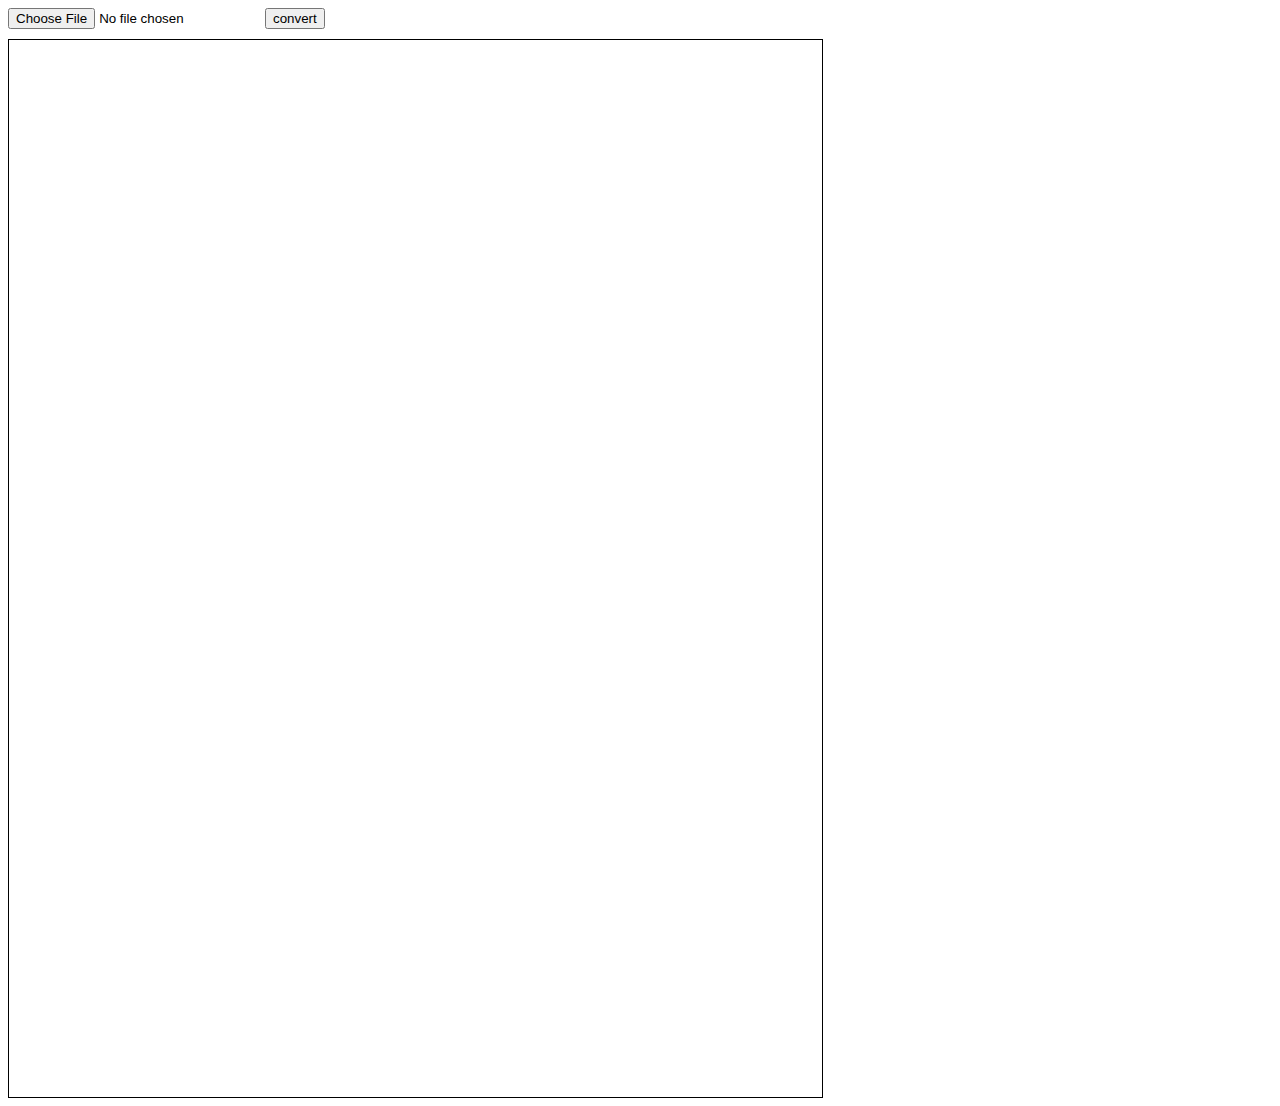
<file: static/docxjs/index.html>
<!DOCTYPE html>
<html lang="en">
<head>
    <meta charset="UTF-8">
    <script type="text/javascript" src="jszip/dist/jszip.js"></script>
    <script type="text/javascript" src="DOCX.js/docx.js"></script>
    <script type="text/javascript" src="main.js"></script>
    <title></title>
    <style type="text/css">
    #container img {
      max-width: 100%;
    }
    </style>
</head>
<body>
    <input type="file" id="file" />
    <input type="button" id="convert" value="convert" />
    <div id="container" style="width: 610pt; height: 793pt; border: 1px #000 solid; margin-top: 10px;">
    </div>
</body>
</html>
</file>
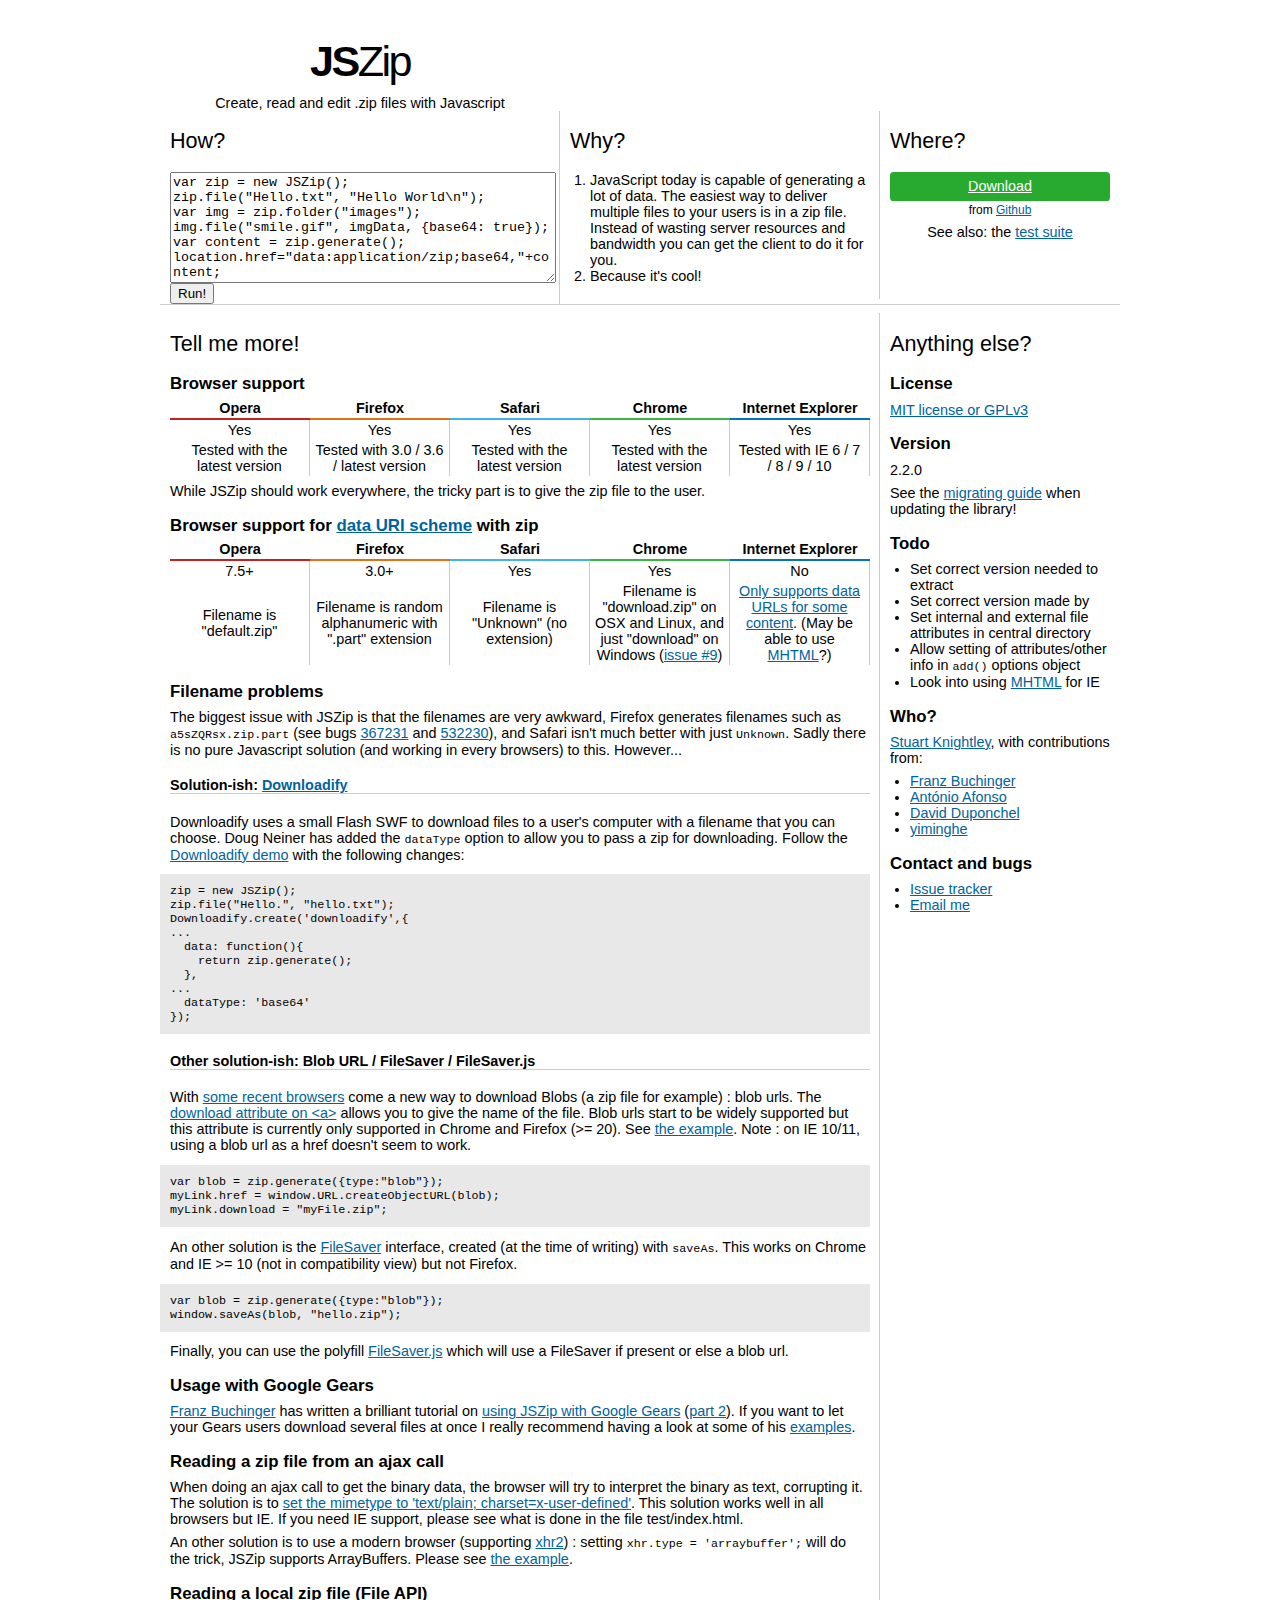
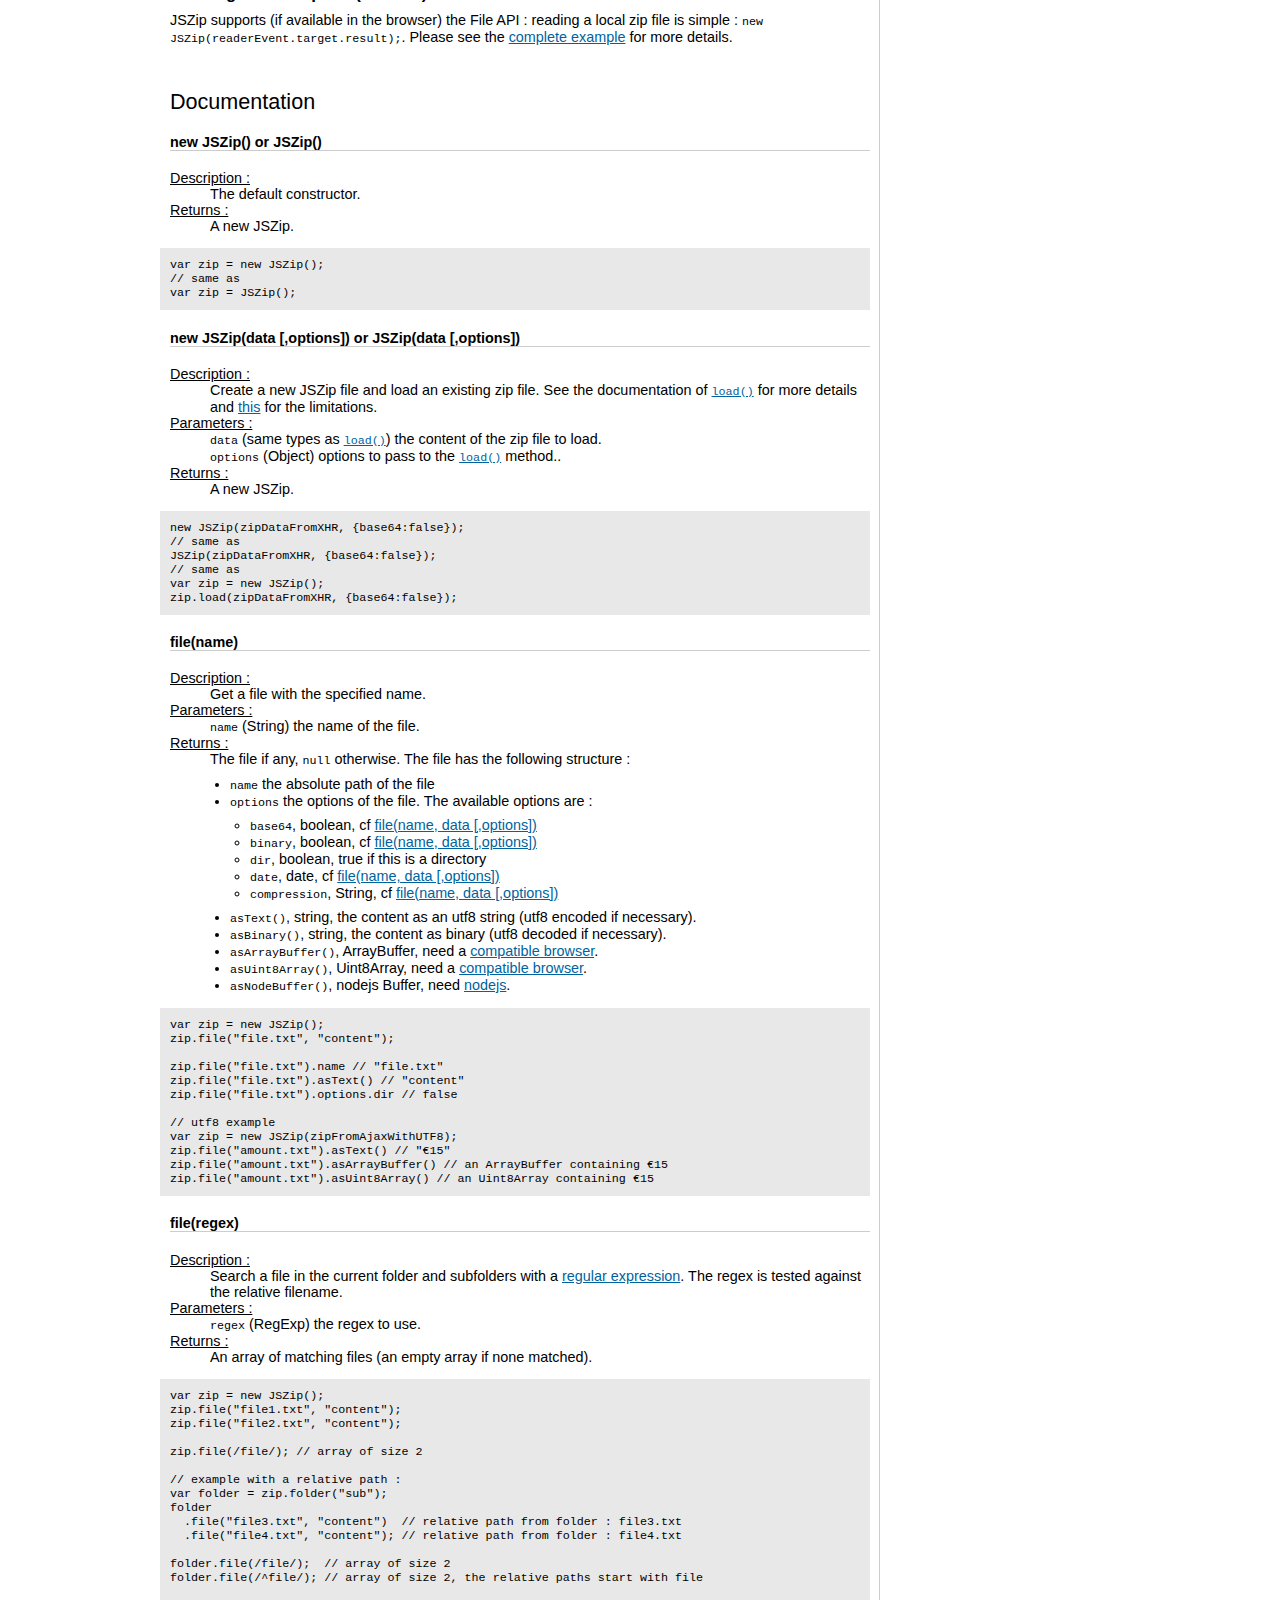
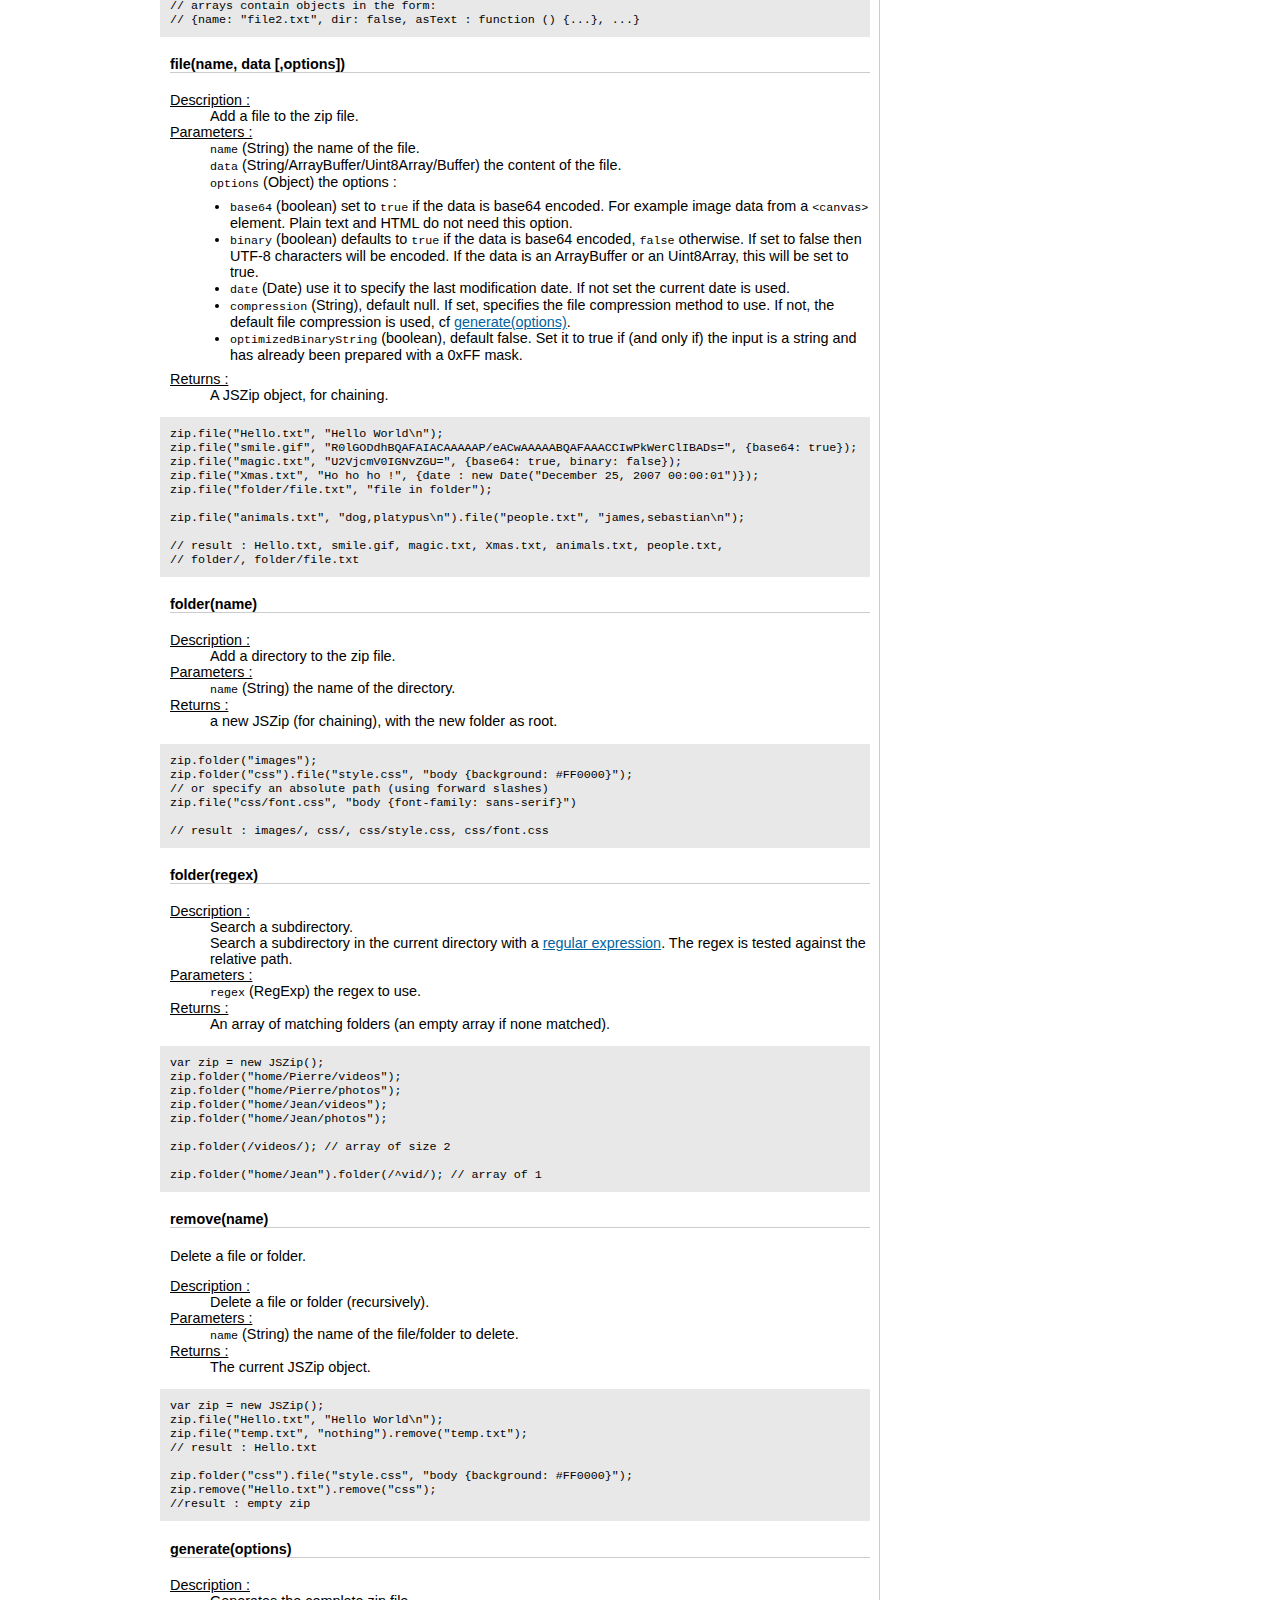
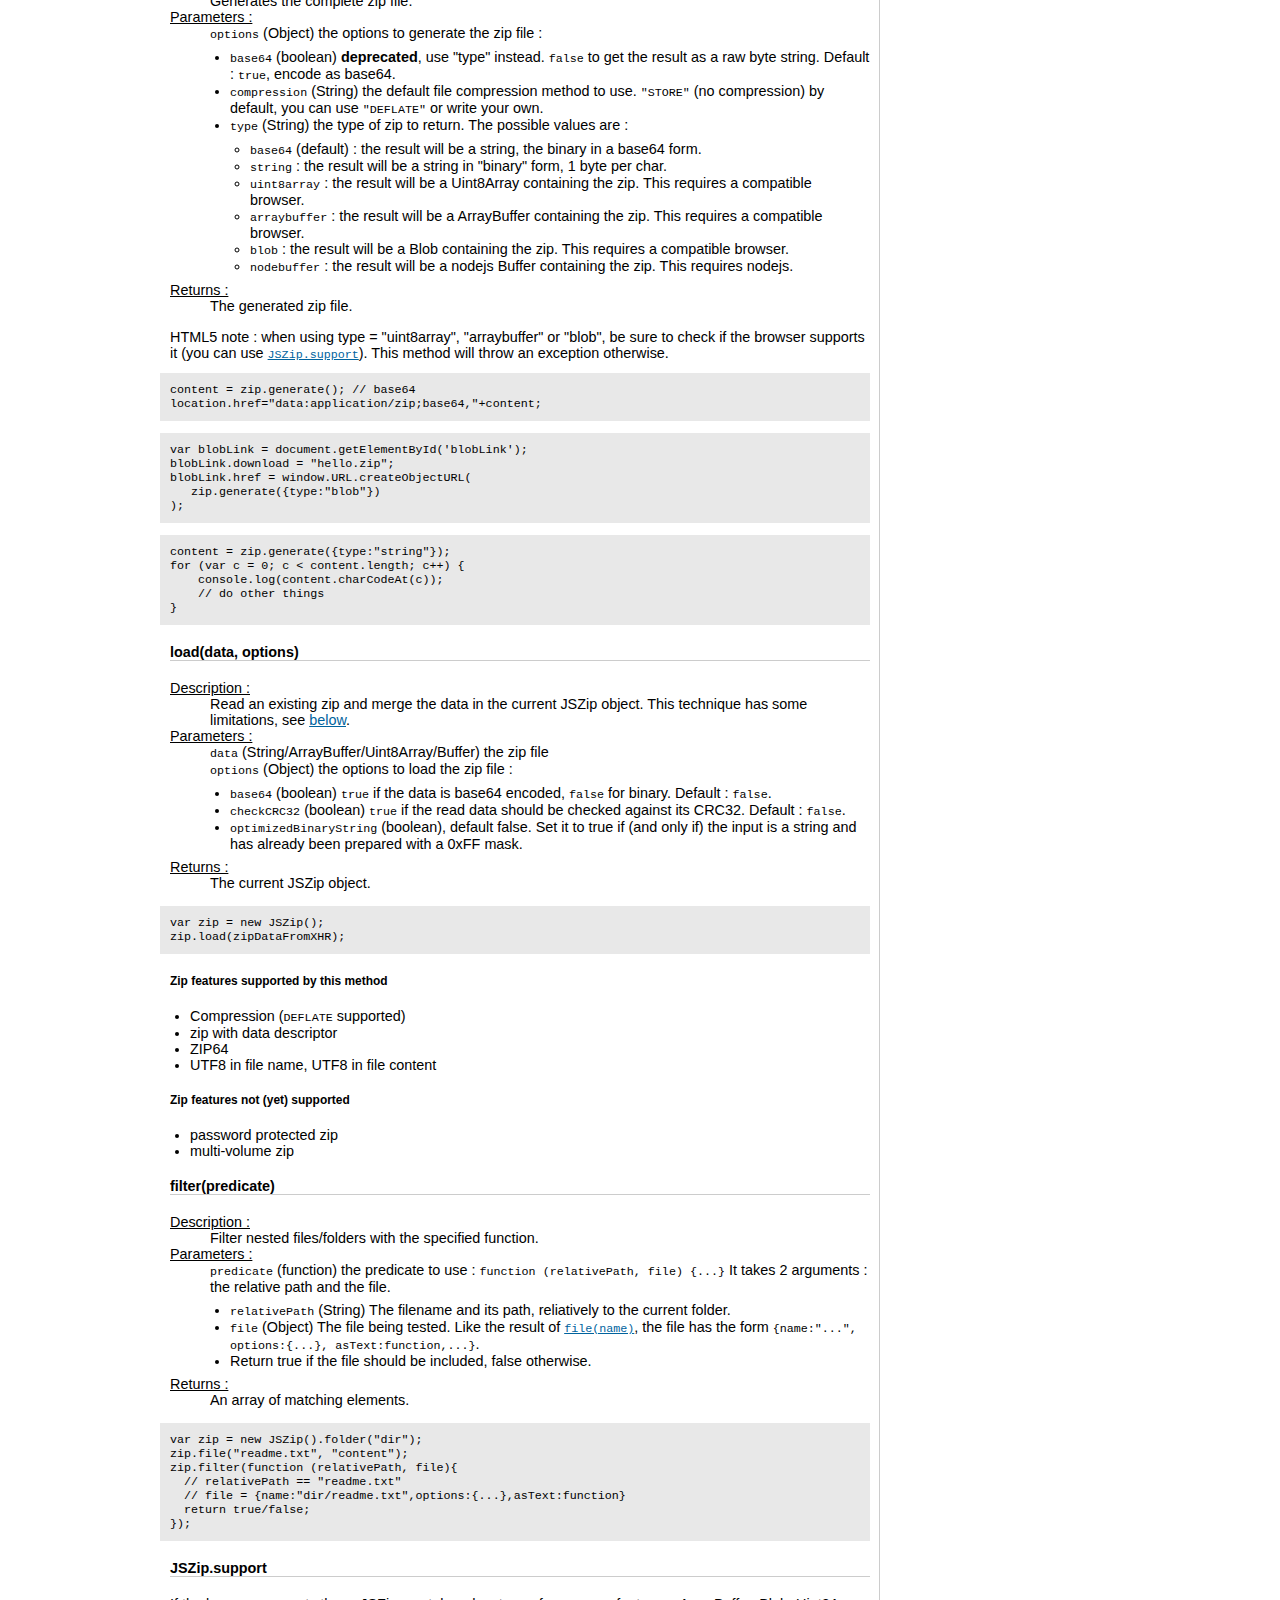
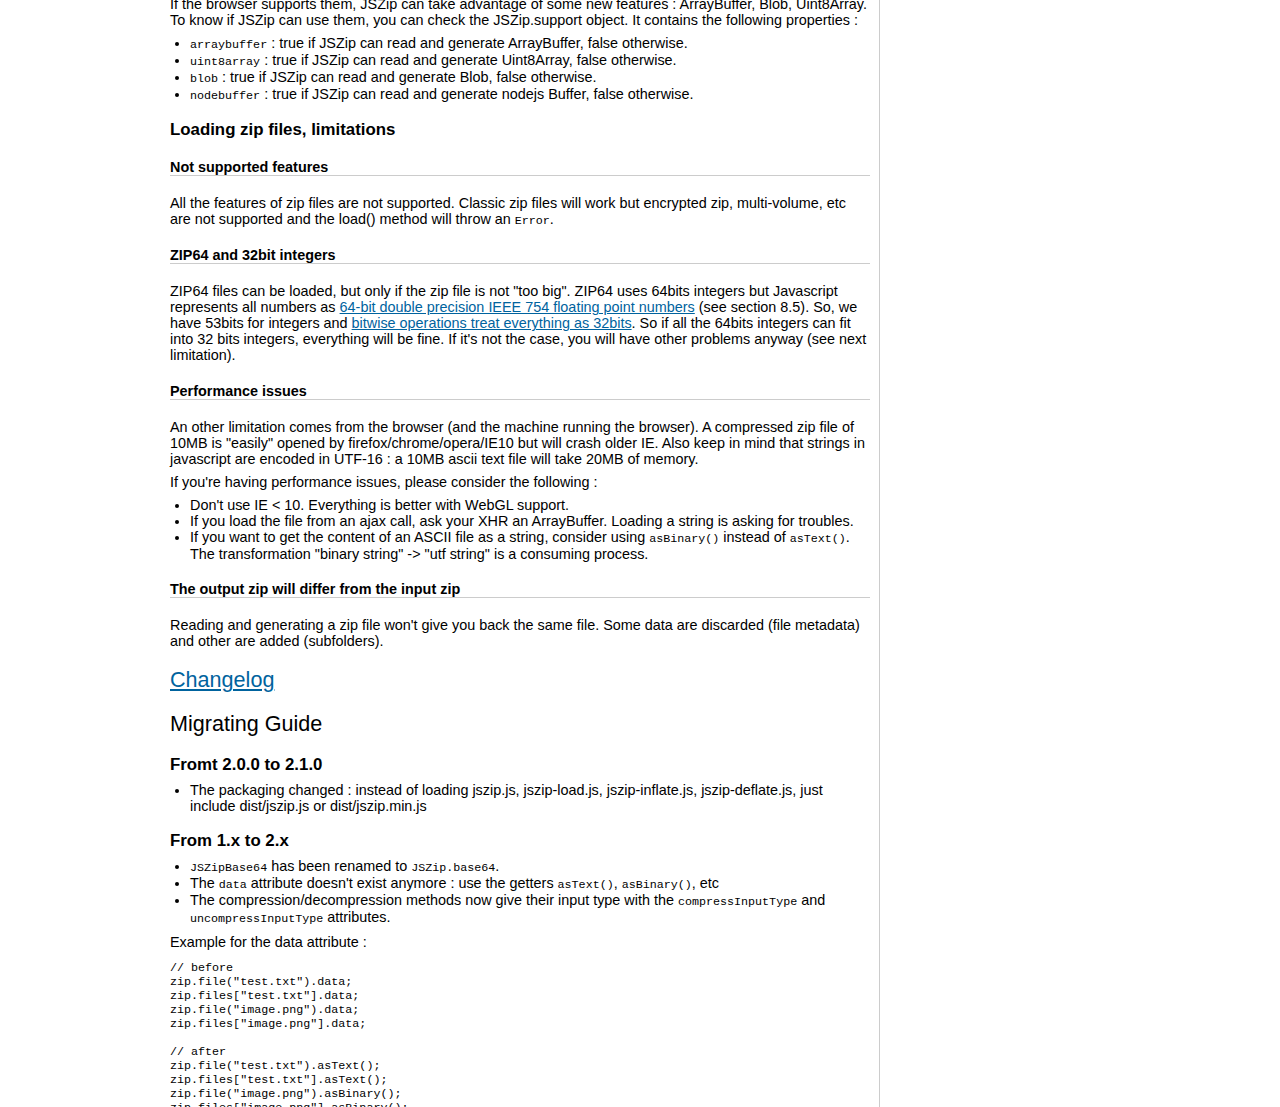
<file: static/docxjs/jszip/index.html>
<!DOCTYPE html PUBLIC "-//W3C//DTD XHTML 1.1//EN" "http://www.w3.org/TR/xhtml11/DTD/xhtml11.dtd">
<html xmlns="http://www.w3.org/1999/xhtml" xml:lang="en">
<head>
<meta http-equiv="Content-Type" content="text/html;charset=utf-8" />
<title>JSZip: JavaScript zip class</title>
<meta name="description" content="Create .zip files using Javascript. Provides a simple API to place any content generated by Javascript into a .zip file for your users." />
<link rel="stylesheet" href="960.css" type="text/css" media="all" />
<style type="text/css">
body {
   font-family: Helvetica, Deja Vu Sans, sans-serif;
   font-size: 90%;
}

a { color: #00639E; }

a:hover {text-decoration: none;}

ul, ol {
   padding-left: 20px;
}

h1 {
   letter-spacing: -0.06em;
   font-size: 3em;
   margin-bottom: 0.2em;
}
h2 { font-weight: 100;}
h3 { margin-bottom: 0.2em; }
h3 span {
   margin-left: 20px;
   font-size: 0.7em;
}
p, ul { margin: 0.5em 0; }

h4 {
   border-bottom: 1px solid #CCCCCC;
}

#header {
   text-align: center;
}

.border {
   border-right: 1px solid #CCCCCC;
   margin-right: 0;
   padding-right: 9px;
}

table {
   margin-right: 2em;
}

th, td {
   padding: 2px 5px;
   text-align: center;
   border-right: 1px solid #CCC;
}

th {border-width: 0 0 2px 0;border-style: solid;}
table.browser_support {width:100%;}
table.browser_support th {width:20%;}

.ie {border-color: #0275BA;}
.ff {border-color: #DF7215;}
.sf {border-color: #43B3E9;}
.cr {border-color: #39B642;}
.op {border-color: #C42122;}

hr {
   clear: both;
   border: none;
   border-top: 1px solid #CCCCCC;
}

dt {
  /*font-weight:bold;*/
  text-decoration:underline;
}

#where p {
   text-align: center;
}

#where .download {
   background: #28AA31;
   color: #FFFFFF;
   height: 2em;
   line-height: 2em;
   -webkit-border-radius: 0.25em;
   -moz-border-radius: 0.25em;
   border-radius: 0.25em;
}

pre.example {
   background: #E8E8E8;
   margin-left: -10px;
   padding: 10px;

   overflow: hidden;
}

.bad { color: #B63939; }
#status { color: #28AA31; }
</style>
<script type="text/javascript" src="dist/jszip.min.js"></script>
<script type="text/javascript">
imgData = "R0lGODdhBQAFAIACAAAAAP/eACwAAAAABQAFAAACCIwPkWerClIBADs=";

window.onload = function()
{
   var d = document.getElementById("demo");
   d.onclick = runDemo;
   if (d.captureEvents) d.captureEvents(Event.CLICK);

   document.getElementById("demo-code").onkeypress = function() {
      document.getElementById("status").innerHTML = "";
   }

   function runDemo() {
      var err = false;
      try { eval(document.getElementById("demo-code").value); }
      catch (e) {
         err = true;
         document.getElementById("status").innerHTML = e;
      }
      if (!err) document.getElementById("status").innerHTML = "Done!";
   }
}

</script>
</head>
<body>

<div class="container_12">
   <div id="header" class="grid_12">
   <div class="alpha grid_5">
    <h1>JS<span style="font-weight:100">Zip</span></h1>
    Create, read and edit .zip files with Javascript
   </div>
   </div>

   <div id="how" class="grid_5 border">
      <h2>How?</h2>
      <textarea id="demo-code" rows="7" class="grid_5 alpha omega" spellcheck="false">
var zip = new JSZip();
zip.file("Hello.txt", "Hello World\n");
var img = zip.folder("images");
img.file("smile.gif", imgData, {base64: true});
var content = zip.generate();
location.href="data:application/zip;base64,"+content;
      </textarea>
      <button id="demo">Run!</button>
      <span id="status"></span>
   </div>

   <div id="why" class="grid_4 border">
      <h2>Why?</h2>
      <ol>
      <li>JavaScript today is capable of generating a lot of data. The easiest way to deliver multiple files to your users is in a zip file. Instead of wasting server resources and bandwidth you can get the client to do it for you.</li>
      <li>Because it's cool!</li>
      </ol>
   </div>

   <div id="where" class="grid_3">
      <h2>Where?</h2>
      <p>
      <a href="http://github.com/Stuk/jszip/zipball/master" class="download grid_3 alpha omega">Download</a>
      <small>from <a href="http://github.com/Stuk/jszip">Github</a></small>
      </p>

      <p>
      See also: the <a href="test/">test suite</a>
      </p>
   </div>
   <hr/>
   <div class="grid_9 border">
      <h2>Tell me more!</h2>

      <h3>Browser support</h3>
      <table cellspacing="0" class="browser_support">
         <tr><th class="op">Opera</th> <th class="ff">Firefox</th> <th class="sf">Safari</th> <th class="cr">Chrome</th> <th class="ie">Internet Explorer</th> </tr>
         <tr><td>Yes</td> <td>Yes</td> <td>Yes</td> <td>Yes</td> <td>Yes</td></tr>
         <tr>
          <td>Tested with the latest version</td>
          <td>Tested with 3.0 / 3.6 / latest version</td>
          <td>Tested with the latest version</td>
          <td>Tested with the latest version</td>
          <td>Tested with IE 6 / 7 / 8 / 9 / 10</td>
         </tr>
      </table>

      <p>While JSZip should work everywhere, the tricky part is to give the zip file to the user.</p>

      <h3>Browser support for <a href="https://en.wikipedia.org/wiki/Data_URI_scheme">data URI scheme</a> with zip</h3>
      <table cellspacing="0" class="browser_support">
         <tr><th class="op">Opera</th> <th class="ff">Firefox</th> <th class="sf">Safari</th> <th class="cr">Chrome</th> <th class="ie">Internet Explorer</th> </tr>
         <tr><td>7.5+</td> <td>3.0+</td> <td>Yes</td> <td>Yes</td> <td>No</td></tr>
         <tr>
          <td>Filename is "default.zip"</td>
          <td>Filename is random alphanumeric with ".part" extension</td>
          <td>Filename is "Unknown" (no extension)</td>
          <td>Filename is "download.zip" on OSX and Linux, and just "download" on Windows (<a href="https://github.com/Stuk/jszip/issues/9">issue #9</a>)</td>
          <td><a href="http://msdn.microsoft.com/en-us/library/cc848897(VS.85).aspx">Only supports data URLs for some content</a>. (May be able to use <a href="http://www.phpied.com/mhtml-when-you-need-data-uris-in-ie7-and-under/">MHTML</a>?)</td>
         </tr>
      </table>

      <h3>Filename problems</h3>
	  <p>The biggest issue with JSZip is that the filenames are very awkward, Firefox generates filenames such as <code>a5sZQRsx.zip.part</code> (see bugs <a href="https://bugzilla.mozilla.org/show_bug.cgi?id=367231">367231</a> and <a href="https://bugzilla.mozilla.org/show_bug.cgi?id=532230">532230</a>), and Safari isn't much better with just <code>Unknown</code>. Sadly there is no pure Javascript solution (and working in every browsers) to this. However...</p>

      <h4>Solution-ish: <a href="https://github.com/dcneiner/downloadify">Downloadify</a></h4>
      <p>Downloadify uses a small Flash SWF to download files to a user's computer with a filename that you can choose. Doug Neiner has added the <code>dataType</code> option to allow you to pass a zip for downloading. Follow the <a href="http://pixelgraphics.us/downloadify/test.html">Downloadify demo</a> with the following changes:</p>
      <pre class="example">
zip = new JSZip();
zip.file("Hello.", "hello.txt");
Downloadify.create('downloadify',{
...
  data: function(){
    return zip.generate();
  },
...
  dataType: 'base64'
});</pre>

      <h4>Other solution-ish: Blob URL / FileSaver / FileSaver.js</h4>
      <p>With <a href="http://caniuse.com/bloburls">some recent browsers</a> come a new way to download Blobs (a zip file for example) : blob urls. The <a href="http://updates.html5rocks.com/2011/08/Downloading-resources-in-HTML5-a-download">download attribute on &lt;a&gt;</a> allows you to give the name of the file. Blob urls start to be widely supported but this attribute is currently only supported in Chrome and Firefox (>= 20). See <a href="examples/download-zip-file.html">the example</a>. Note : on IE 10/11, using a blob url as a href doesn't seem to work.</p>
      <pre class="example">
var blob = zip.generate({type:"blob"});
myLink.href = window.URL.createObjectURL(blob);
myLink.download = "myFile.zip";</pre>

      <p>An other solution is the <a href="http://www.w3.org/TR/file-writer-api/#the-filesaver-interface">FileSaver</a> interface, created (at the time of writing) with <code>saveAs</code>. This works on Chrome and IE &gt;= 10 (not in compatibility view) but not Firefox.</p>
      <pre class="example">
var blob = zip.generate({type:"blob"});
window.saveAs(blob, "hello.zip");</pre>

      <p>Finally, you can use the polyfill <a href="https://github.com/eligrey/FileSaver.js">FileSaver.js</a> which will use a FileSaver if present or else a blob url.</p>

      <h3>Usage with Google Gears</h3>
      <p>
      <a href="http://www.picurl.org/blog/author/franz/">Franz Buchinger</a> has written a brilliant tutorial on <a href="http://www.picurl.org/blog/2009/11/22/creating-zip-archives-with-gears/">using JSZip with Google Gears</a> (<a href="http://www.picurl.org/blog/2009/11/29/gearszipper-part2-adding-support-for-real-files-and-canvas-elements/">part 2</a>). If you want to let your Gears users download several files at once I really recommend having a look at some of his <a href="http://picurl.org/gears/zipper/">examples</a>.</p>

      <h3>Reading a zip file from an ajax call</h3>
      <p>
      When doing an ajax call to get the binary data, the browser will try to interpret the binary as text, corrupting it. The solution is to <a href="https://developer.mozilla.org/En/XMLHttpRequest/Using_XMLHttpRequest#Receiving_binary_data_in_older_browsers">set the mimetype to 'text/plain; charset=x-user-defined'</a>. This solution works well in all browsers but IE. If you need IE support, please see what is done in the file test/index.html.
      </p>
      <p>An other solution is to use a modern browser (supporting <a href="http://caniuse.com/xhr2">xhr2</a>) : setting <code>xhr.type = 'arraybuffer';</code> will do the trick, JSZip supports ArrayBuffers. Please see <a href="examples/get-binary-files-xhr2.html">the example</a>.

      <h3>Reading a local zip file (File API)</h3>
      <p>
      JSZip supports (if available in the browser) the File API : reading a local zip file is simple : <code>new JSZip(readerEvent.target.result);</code>. Please see the <a href="examples/read-local-file-api.html">complete example</a> for more details.
      </p>

      <h2 style="margin-top: 2em;">Documentation</h2>

      <h4 id="doc_new_JSZip">new JSZip() or JSZip()</h4>
      <dl>
        <dt>Description : </dt>
        <dd>The default constructor.</dd>
        <dt>Returns : </dt>
        <dd>A new JSZip.</dd>
      </dl>
      <pre class="example">
var zip = new JSZip();
// same as
var zip = JSZip();</pre>

      <h4 id="doc_new_JSZip_data_options">new JSZip(data [,options]) or JSZip(data [,options])</h4>
      <dl>
        <dt>Description : </dt>
        <dd>Create a new JSZip file and load an existing zip file. See the documentation of <a href="#doc_load_data_options"><code>load()</code></a> for more details and <a href="#zip_load_limits">this</a> for the limitations.</dd>
        <dt>Parameters : </dt>
        <dd><code>data</code> (same types as <a href="#doc_load_data_options"><code>load()</code></a>) the content of the zip file to load.</dd>
        <dd><code>options</code> (Object) options to pass to the <a href="#doc_load_data_options"><code>load()</code></a> method..</dd>
        <dt>Returns : </dt>
        <dd>A new JSZip.</dd>
      </dl>
      <pre class="example">
new JSZip(zipDataFromXHR, {base64:false});
// same as
JSZip(zipDataFromXHR, {base64:false});
// same as
var zip = new JSZip();
zip.load(zipDataFromXHR, {base64:false});</pre>

      <h4 id="doc_file_name">file(name)</h4>
      <dl>
        <dt>Description : </dt>
        <dd>Get a file with the specified name.</dd>
        <dt>Parameters : </dt>
        <dd><code>name</code> (String) the name of the file.</dd>
        <dt>Returns : </dt>
        <dd>The file if any, <code>null</code> otherwise. The file has the following structure :
          <ul>
            <li><code>name</code> the absolute path of the file</li>
            <li><code>options</code> the options of the file. The available options are :
              <ul>
                <li><code>base64</code>, boolean, cf <a href="#doc_file_name_data_options">file(name, data [,options])</a></li>
                <li><code>binary</code>, boolean, cf <a href="#doc_file_name_data_options">file(name, data [,options])</a></li>
                <li><code>dir</code>, boolean, true if this is a directory</li>
                <li><code>date</code>, date, cf <a href="#doc_file_name_data_options">file(name, data [,options])</a></li>
                <li><code>compression</code>, String, cf <a href="#doc_file_name_data_options">file(name, data [,options])</a></li>
              </ul>
            </li>
            <li><code>asText()</code>, string, the content as an utf8 string (utf8 encoded if necessary).</li>
            <li><code>asBinary()</code>, string, the content as binary (utf8 decoded if necessary).</li>
            <li><code>asArrayBuffer()</code>, ArrayBuffer, need a <a href="#jszip_support">compatible browser</a>.</li>
            <li><code>asUint8Array()</code>, Uint8Array, need a <a href="#jszip_support">compatible browser</a>.</li>
            <li><code>asNodeBuffer()</code>, nodejs Buffer, need <a href="#jszip_support">nodejs</a>.</li>
          </ul>
        </dd>
      </dl>
      <pre class="example">
var zip = new JSZip();
zip.file("file.txt", "content");

zip.file("file.txt").name // "file.txt"
zip.file("file.txt").asText() // "content"
zip.file("file.txt").options.dir // false

// utf8 example
var zip = new JSZip(zipFromAjaxWithUTF8);
zip.file("amount.txt").asText() // "&euro;15"
zip.file("amount.txt").asArrayBuffer() // an ArrayBuffer containing &euro;15
zip.file("amount.txt").asUint8Array() // an Uint8Array containing &euro;15
</pre>

      <h4 id="doc_file_regex">file(regex)</h4>
      <dl>
        <dt>Description : </dt>
        <dd>Search a file in the current folder and subfolders with a <a href="http://www.javascriptkit.com/javatutors/redev.shtml">regular expression</a>. The regex is tested against the relative filename.</dd>
        <dt>Parameters : </dt>
        <dd><code>regex</code> (RegExp) the regex to use.</dd>
        <dt>Returns : </dt>
        <dd>An array of matching files (an empty array if none matched).</dd>
      </dl>
      <pre class="example">
var zip = new JSZip();
zip.file("file1.txt", "content");
zip.file("file2.txt", "content");

zip.file(/file/); // array of size 2

// example with a relative path :
var folder = zip.folder("sub");
folder
  .file("file3.txt", "content")  // relative path from folder : file3.txt
  .file("file4.txt", "content"); // relative path from folder : file4.txt

folder.file(/file/);  // array of size 2
folder.file(/^file/); // array of size 2, the relative paths start with file

// arrays contain objects in the form:
// {name: "file2.txt", dir: false, asText : function () {...}, ...}</pre>

      <h4 id="doc_file_name_data_options">file(name, data [,options])</h4>
      <dl>
        <dt>Description : </dt>
        <dd>Add a file to the zip file.</dd>
        <dt>Parameters : </dt>
        <dd><code>name</code> (String) the name of the file.</dd>
        <dd><code>data</code> (String/ArrayBuffer/Uint8Array/Buffer) the content of the file.</dd>
        <dd><code>options</code> (Object) the options :
          <ul>
             <li><code>base64</code> (boolean) set to <code>true</code> if the data
             is base64 encoded. For example image data from a <code>&lt;canvas&gt;</code> element.
             Plain text and HTML do not need this option.</li>
             <li><code>binary</code> (boolean) defaults to <code>true</code> if the data
             is base64 encoded, <code>false</code> otherwise. If set to false then
             UTF-8 characters will be encoded. If the data is an ArrayBuffer or an Uint8Array, this will be set to true.</li>
             <li><code>date</code> (Date) use it to specify the last modification date.
             If not set the current date is used.</li>
             <li><code>compression</code> (String), default null. If set, specifies the file compression method to use. If not, the default file compression is used, cf <a href="#doc_generate_options">generate(options)</a>.</li>
             <li><code>optimizedBinaryString</code> (boolean), default false. Set it to true if (and only if) the input is a string and
             has already been prepared with a 0xFF mask.</li>
          </ul>
        </dd>
        <dt>Returns : </dt>
        <dd>A JSZip object, for chaining.</dd>
      </dl>
      <pre class="example">
zip.file("Hello.txt", "Hello World\n");
zip.file("smile.gif", "R0lGODdhBQAFAIACAAAAAP/eACwAAAAABQAFAAACCIwPkWerClIBADs=", {base64: true});
zip.file("magic.txt", "U2VjcmV0IGNvZGU=", {base64: true, binary: false});
zip.file("Xmas.txt", "Ho ho ho !", {date : new Date("December 25, 2007 00:00:01")});
zip.file("folder/file.txt", "file in folder");

zip.file("animals.txt", "dog,platypus\n").file("people.txt", "james,sebastian\n");

// result : Hello.txt, smile.gif, magic.txt, Xmas.txt, animals.txt, people.txt,
// folder/, folder/file.txt</pre>

      <h4 id="doc_folder_name">folder(name)</h4>
      <dl>
        <dt>Description : </dt>
        <dd>Add a directory to the zip file.</dd>
        <dt>Parameters : </dt>
        <dd><code>name</code> (String) the name of the directory.</dd>
        <dt>Returns : </dt>
        <dd>a new JSZip (for chaining), with the new folder as root.</dd>
      </dl>
      <pre class="example">
zip.folder("images");
zip.folder("css").file("style.css", "body {background: #FF0000}");
// or specify an absolute path (using forward slashes)
zip.file("css/font.css", "body {font-family: sans-serif}")

// result : images/, css/, css/style.css, css/font.css</pre>

      <h4 id="doc_folder_regex">folder(regex)</h4>
      <dl>
        <dt>Description : </dt>
        <dd>Search a subdirectory.</dd>
        <dd>Search a subdirectory in the current directory with a <a href="http://www.javascriptkit.com/javatutors/redev.shtml">regular expression</a>. The regex is tested against the relative path.</dd>
        <dt>Parameters : </dt>
        <dd><code>regex</code> (RegExp) the regex to use.</dd>
        <dt>Returns : </dt>
        <dd>An array of matching folders (an empty array if none matched).</dd>
      </dl>
      <pre class="example">
var zip = new JSZip();
zip.folder("home/Pierre/videos");
zip.folder("home/Pierre/photos");
zip.folder("home/Jean/videos");
zip.folder("home/Jean/photos");

zip.folder(/videos/); // array of size 2

zip.folder("home/Jean").folder(/^vid/); // array of 1</pre>

      <h4 id="doc_remove_name">remove(name)</h4>
      <p>Delete a file or folder.</p>
      <dl>
        <dt>Description : </dt>
        <dd>Delete a file or folder (recursively).</dd>
        <dt>Parameters : </dt>
        <dd><code>name</code> (String) the name of the file/folder to delete.</dd>
        <dt>Returns : </dt>
        <dd>The current JSZip object.</dd>
      </dl>
      <pre class="example">
var zip = new JSZip();
zip.file("Hello.txt", "Hello World\n");
zip.file("temp.txt", "nothing").remove("temp.txt");
// result : Hello.txt

zip.folder("css").file("style.css", "body {background: #FF0000}");
zip.remove("Hello.txt").remove("css");
//result : empty zip</pre>

      <h4 id="doc_generate_options">generate(options)</h4>
      <dl>
        <dt>Description : </dt>
        <dd>Generates the complete zip file.</dd>
        <dt>Parameters : </dt>
        <dd><code>options</code> (Object) the options to generate the zip file :
          <ul>
            <li><code>base64</code> (boolean) <strong>deprecated</strong>, use "type" instead. <code>false</code> to get the result as a raw byte string.
             Default : <code>true</code>, encode as base64.</li>
             <li><code>compression</code> (String) the default file compression method to use. <code>"STORE"</code> (no compression) by default,
             you can use <code>"DEFLATE"</code> or write your own.</li>
             <li><code>type</code> (String) the type of zip to return. The possible values are :
               <ul>
                  <li><code>base64</code> (default) : the result will be a string, the binary in a base64 form.</li>
                  <li><code>string</code> : the result will be a string in "binary" form, 1 byte per char.</li>
                  <li><code>uint8array</code> : the result will be a Uint8Array containing the zip. This requires a compatible browser.</li>
                  <li><code>arraybuffer</code> : the result will be a ArrayBuffer containing the zip. This requires a compatible browser.</li>
                  <li><code>blob</code> : the result will be a Blob containing the zip. This requires a compatible browser.</li>
                  <li><code>nodebuffer</code> : the result will be a nodejs Buffer containing the zip. This requires nodejs.</li>
               </ul>
             </li>
          </ul>
        </dd>
        <dt>Returns : </dt>
        <dd>The generated zip file.</dd>
      </dl>
      HTML5 note : when using type = "uint8array", "arraybuffer" or "blob", be sure to check if the browser supports it (you can use <a href="#jszip_support"><code>JSZip.support</code></a>).
      This method will throw an exception otherwise.
      <pre class="example">
content = zip.generate(); // base64
location.href="data:application/zip;base64,"+content;</pre>

      <pre class="example">
var blobLink = document.getElementById('blobLink');
blobLink.download = "hello.zip";
blobLink.href = window.URL.createObjectURL(
   zip.generate({type:"blob"})
);</pre>

      <pre class="example">
content = zip.generate({type:"string"});
for (var c = 0; c &lt; content.length; c++) {
    console.log(content.charCodeAt(c));
    // do other things
}</pre>

      <h4 id="doc_load_data_options">load(data, options)</h4>
      <dl>
        <dt>Description : </dt>
        <dd>Read an existing zip and merge the data in the current JSZip object. This technique has some limitations, see <a href="#zip_load_limits">below</a>.</dd>
        <dt>Parameters : </dt>
        <dd><code>data</code> (String/ArrayBuffer/Uint8Array/Buffer) the zip file</dd>
        <dd><code>options</code> (Object) the options to load the zip file :
          <ul>
            <li><code>base64</code> (boolean) <code>true</code> if the data is base64 encoded, <code>false</code> for binary. Default : <code>false</code>.</li>
            <li><code>checkCRC32</code> (boolean) <code>true</code> if the read data should be checked against its CRC32. Default : <code>false</code>.</li>
            <li><code>optimizedBinaryString</code> (boolean), default false. Set it to true if (and only if) the input is a string and
            has already been prepared with a 0xFF mask.</li>
          </ul>
        </dd>
        <dt>Returns : </dt>
        <dd>The current JSZip object.</dd>
      </dl>
      <pre class="example">
var zip = new JSZip();
zip.load(zipDataFromXHR);</pre>

      <h5>Zip features supported by this method</h5>
      <ul>
         <li>Compression (<code>DEFLATE</code> supported)</li>
         <li>zip with data descriptor</li>
         <li>ZIP64</li>
         <li>UTF8 in file name, UTF8 in file content</li>
      </ul>
      <h5>Zip features not (yet) supported</h5>
      <ul>
         <li>password protected zip</li>
         <li>multi-volume zip</li>
      </ul>

      <h4 id="doc_filter_predicate">filter(predicate)</h4>
      <dl>
        <dt>Description : </dt>
        <dd>Filter nested files/folders with the specified function.</dd>
        <dt>Parameters : </dt>
        <dd><code>predicate</code> (function) the predicate to use : <code>function (relativePath, file) {...}</code> It takes 2 arguments : the relative path and the file.
          <ul>
            <li><code>relativePath</code> (String) The filename and its path, reliatively to the current folder.</li>
            <li><code>file</code> (Object) The file being tested. Like the result of <a href="#doc_file_name"><code>file(name)</code></a>, the file has the form <code>{name:"...", options:{...}, asText:function,...}</code>.</li>
            <li>Return true if the file should be included, false otherwise.</li>
          </ul>
        </dd>
        <dt>Returns : </dt>
        <dd>An array of matching elements.</dd>
      </dl>
      <pre class="example">
var zip = new JSZip().folder("dir");
zip.file("readme.txt", "content");
zip.filter(function (relativePath, file){
  // relativePath == "readme.txt"
  // file = {name:"dir/readme.txt",options:{...},asText:function}
  return true/false;
});</pre>

      <h4 id="jszip_support">JSZip.support</h4>
      <p>
         If the browser supports them, JSZip can take advantage of some new features : ArrayBuffer, Blob, Uint8Array.
         To know if JSZip can use them, you can check the JSZip.support object. It contains the following
         properties :
         <ul>
            <li><code>arraybuffer</code> : true if JSZip can read and generate ArrayBuffer, false otherwise.</li>
            <li><code>uint8array</code> : true if JSZip can read and generate Uint8Array, false otherwise.</li>
            <li><code>blob</code> : true if JSZip can read and generate Blob, false otherwise.</li>
            <li><code>nodebuffer</code> : true if JSZip can read and generate nodejs Buffer, false otherwise.</li>
         </ul>
      </p>

      <h3 id="zip_load_limits">Loading zip files, limitations</h3>
      <h4>Not supported features</h4>
      <p>
      All the features of zip files are not supported.
      Classic zip files will work but encrypted zip, multi-volume, etc are not supported
      and the load() method will throw an <code>Error</code>.
      </p>
      <h4>ZIP64 and 32bit integers</h4>
      <p>
      ZIP64 files can be loaded, but only if the zip file is not "too big". ZIP64 uses 64bits integers
      but Javascript represents all numbers as
      <a href="http://www.ecma-international.org/publications/files/ECMA-ST/ECMA-262.pdf">
         64-bit double precision IEEE 754 floating point numbers</a> (see section 8.5).
      So, we have 53bits for integers and
      <a href="https://developer.mozilla.org/en-US/docs/JavaScript/Reference/Operators/Bitwise_Operators">
         bitwise operations treat everything as 32bits</a>.
      So if all the 64bits integers can fit into 32 bits integers, everything will be fine. If
      it's not the case, you will have other problems anyway (see next limitation).
      </p>
      <h4>Performance issues</h4>
      <p>
      An other limitation comes from the browser (and the machine running the browser).
      A compressed zip file of 10MB is "easily" opened by firefox/chrome/opera/IE10 but
      will crash older IE. Also keep in mind that strings in javascript are encoded in UTF-16 :
      a 10MB ascii text file will take 20MB of memory.
      </p>
      <p>
      If you're having performance issues, please consider the following :
      <ul>
         <li>Don't use IE &lt; 10. Everything is better with WebGL support.</li>
         <li>
            If you load the file from an ajax call, ask your XHR an ArrayBuffer.
            Loading a string is asking for troubles.
         </li>
         <li>
            If you want to get the content of an ASCII file as a string, consider using
            <code>asBinary()</code> instead of <code>asText()</code>. The transformation
            "binary string" -&gt; "utf string" is a consuming process.
         </li>
      </ul>
      </p>
      <h4>The output zip will differ from the input zip</h4>
      <p>
      Reading and generating a zip file won't give you back the same file.
      Some data are discarded (file metadata) and other are added (subfolders).
      </p>

      <h2><a href="https://github.com/Stuk/jszip/blob/master/CHANGES.md">Changelog</a></h2>

      <h2 id="migrating_guide">Migrating Guide</h2>
      <h3>Fromt 2.0.0 to 2.1.0</h3>
      <p>
         <ul>
            <li>The packaging changed : instead of loading jszip.js, jszip-load.js, jszip-inflate.js, jszip-deflate.js, just include dist/jszip.js or dist/jszip.min.js</li>
         </ul>
      </p>
      <h3>From 1.x to 2.x</h3>
      <p>
         <ul>
            <li><code>JSZipBase64</code> has been renamed to <code>JSZip.base64</code>.</li>
            <li>
               The <code>data</code> attribute doesn't exist anymore :
               use the getters <code>asText()</code>, <code>asBinary()</code>, etc
            </li>
            <li>
               The compression/decompression methods now give their input type with the
               <code>compressInputType</code> and <code>uncompressInputType</code> attributes.
         </ul>

         Example for the data attribute :
         <pre>// before
zip.file("test.txt").data;
zip.files["test.txt"].data;
zip.file("image.png").data;
zip.files["image.png"].data;

// after
zip.file("test.txt").asText();
zip.files["test.txt"].asText();
zip.file("image.png").asBinary();
zip.files["image.png"].asBinary();
      </p>
   </div>

   <div id="who" class="grid_3">
      <h2>Anything else?</h2>

      <h3>License</h3>
      <p>
      <a href="https://github.com/Stuk/jszip/blob/master/LICENSE.markdown">MIT license or GPLv3</a>
      </p>

      <h3>Version</h3>
      <p>2.2.0</p>
      <p>See the <a href="#migrating_guide">migrating guide</a> when updating the library!</p>

      <h3>Todo</h3>
      <ul>
       <li>Set correct version needed to extract</li>
       <li>Set correct version made by</li>
       <li>Set internal and external file attributes in central directory</li>
       <li>Allow setting of attributes/other info in <code>add()</code> options object</li>
       <li>Look into using <a href="http://www.phpied.com/mhtml-when-you-need-data-uris-in-ie7-and-under/">MHTML</a> for IE</li>
      </ul>

      <h3>Who?</h3>
      <p><a href="http://stuartk.com">Stuart Knightley</a>, with contributions from:</p>
      <ul>
       <li><a href="http://www.picurl.org/blog/author/franz/">Franz Buchinger</a></li>
       <li><a href="http://www.aadsm.net/">António Afonso</a></li>
       <li><a href="http://github.com/dduponchel">David Duponchel</a></li>
       <li><a href="http://yiminghe.javaeye.com">yiminghe</a></li>
      </ul>

      <h3>Contact and bugs</h3>
      <ul>
         <li><a href="https://github.com/Stuk/jszip/issues">Issue tracker</a></li>
         <li><a href="mailto:stuart -at- stuartk.com?subject=JSZip">Email me</a></li>
      </ul>
   </div>

</div>

</body>
</html>
<!-- vim: set shiftwidth=3 softtabstop=3: -->
</file>
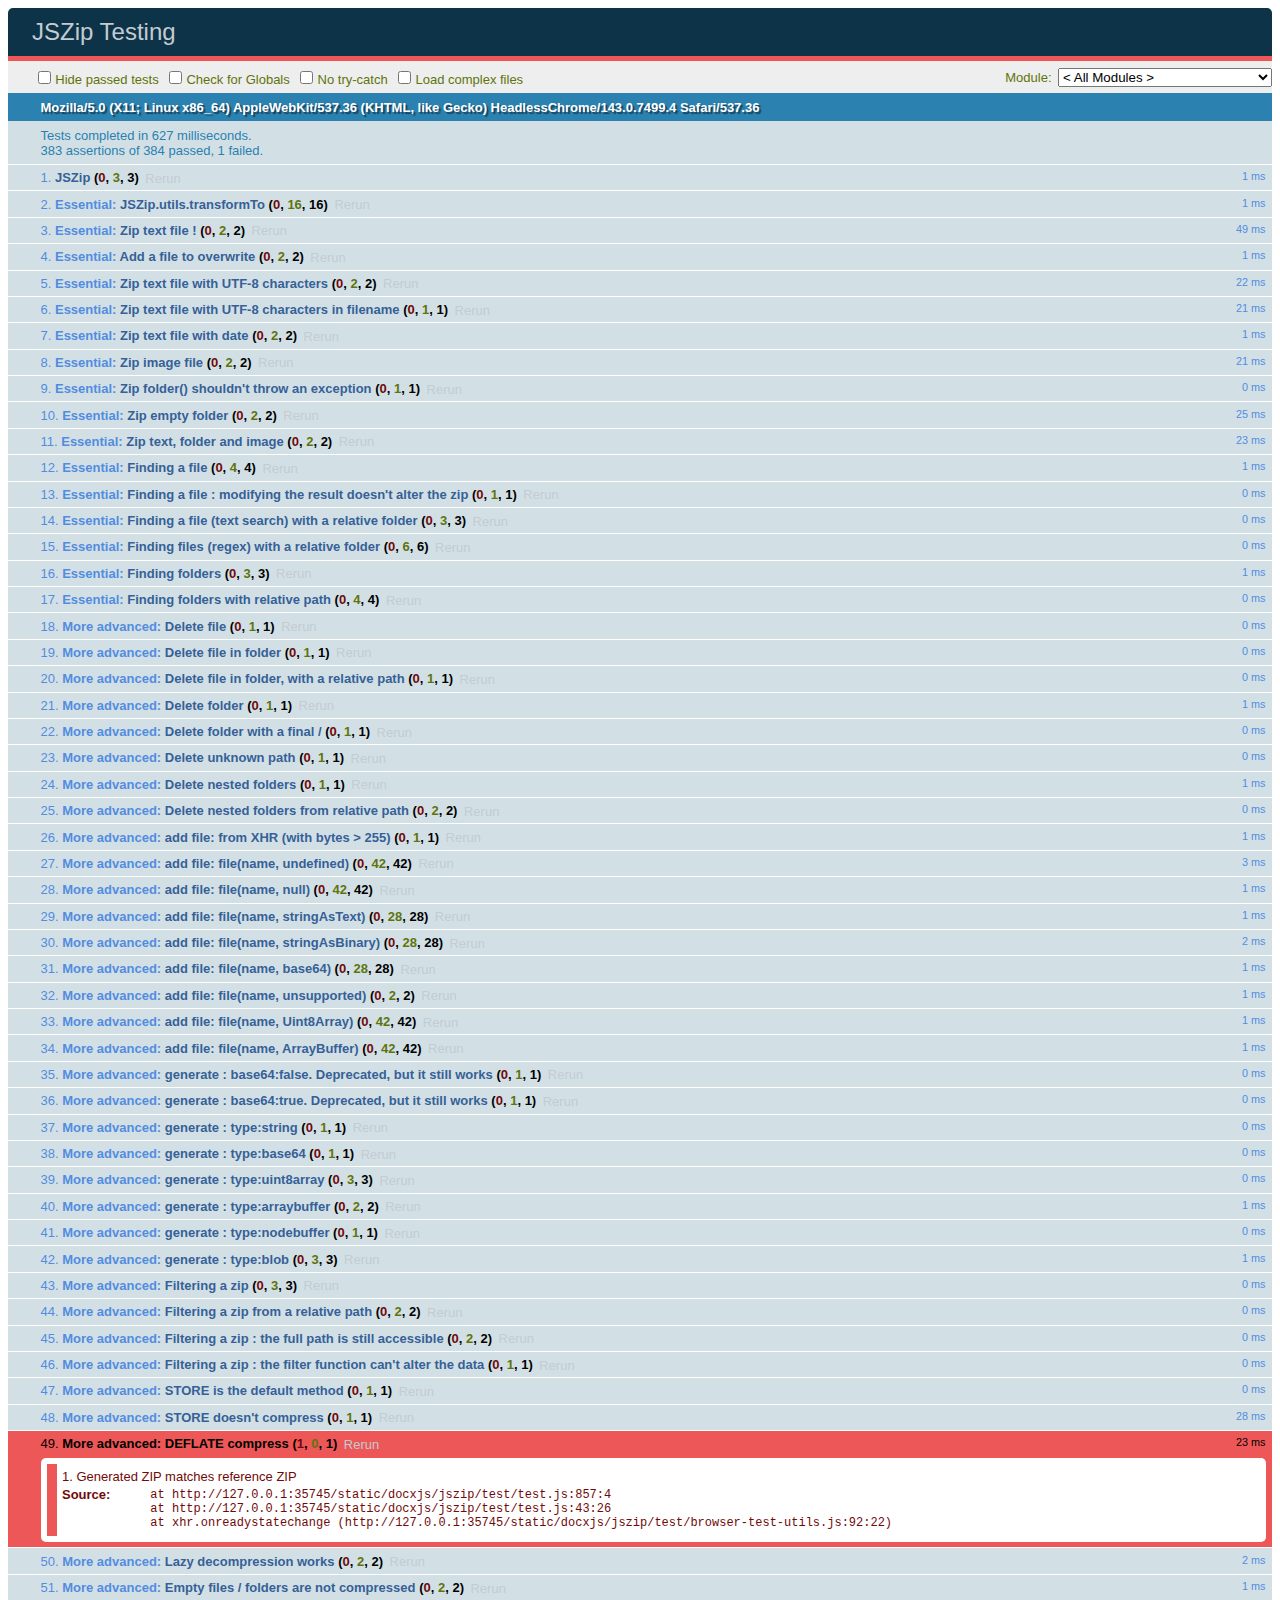
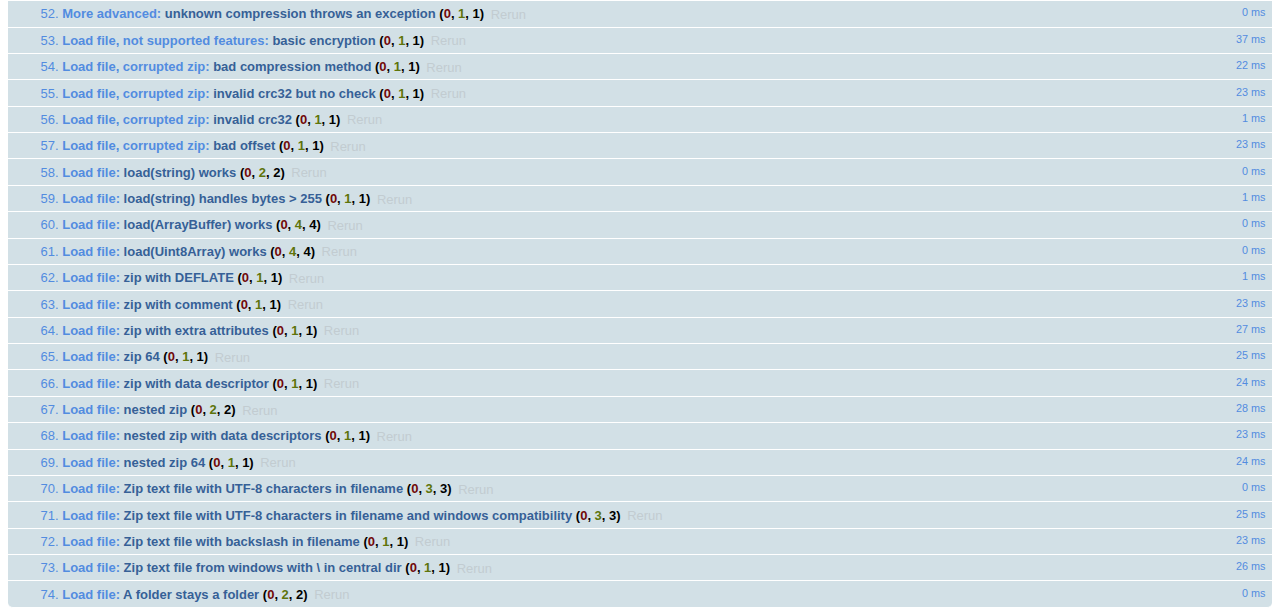
<file: static/docxjs/jszip/test/index.html>
<!DOCTYPE html>
<html>
<head>
<meta http-equiv="Content-Type" content="text/html; charset=UTF-8" />
<title>JSZip Testing</title>
<link media="screen" href="qunit-1.11.0.css" type="text/css" rel="stylesheet">
<script type="text/javascript" src="qunit-1.11.0.js"></script>

<script type="text/javascript" src="../dist/jszip.js"></script>

<script type="text/javascript">
   QUnit.config.urlConfig.push({
      id : "complexfiles",
      label : "Load complex files",
      tooltip : "Loading complex files can be (very) slow but useful to test real-world zip files"
   });
</script>

<script type="text/javascript" src="browser-test-utils.js"></script>
<!--
Mandatory in IE 6, 7, 8 and 9.
Adapted from http://stackoverflow.com/questions/1095102/how-do-i-load-binary-image-data-using-javascript-and-xmlhttprequest
-->
<!--[if IE]>
<script type="text/javascript" src="browser-ie-test-utils.js"></script>
<![endif]-->

<script type="text/javascript" src="test.js"></script>

</head>
<body>
   <div id="qunit"></div>
   <div id="qunit-fixture"></div>
</body>
</html>
<!-- enforcing Stuk's coding style -->
<!-- vim: set shiftwidth=3 softtabstop=3 foldmethod=marker: -->
</file>
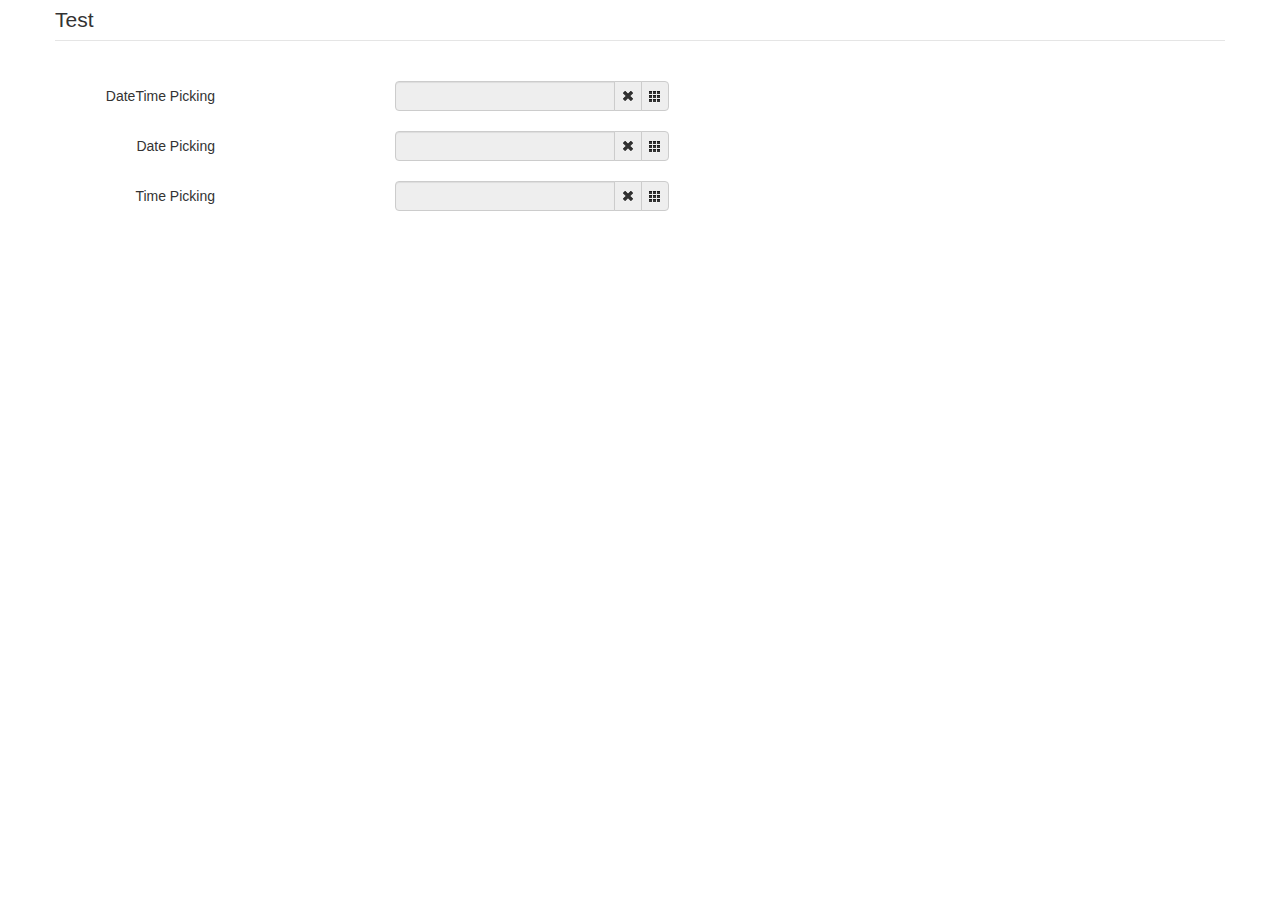
<file: static/libs/bootstrap-datetimepicker-master/sample in bootstrap v2/index.html>
<!DOCTYPE html>
<html>
<head>
    <title></title>
    <link href="./bootstrap/css/bootstrap.min.css" rel="stylesheet" media="screen">
    <link href="../css/bootstrap-datetimepicker.min.css" rel="stylesheet" media="screen">
</head>

<body>
<div class="container">
    <form action="" class="form-horizontal">
        <fieldset>
            <legend>Test</legend>
            <div class="control-group">
                <label class="control-label">DateTime Picking</label>
                <div class="controls input-append date form_datetime" data-date="1979-09-16T05:25:07Z" data-date-format="dd MM yyyy - HH:ii p" data-link-field="dtp_input1">
                    <input size="16" type="text" value="" readonly>
                    <span class="add-on"><i class="icon-remove"></i></span>
					<span class="add-on"><i class="icon-th"></i></span>
                </div>
				<input type="hidden" id="dtp_input1" value="" /><br/>
            </div>
			<div class="control-group">
                <label class="control-label">Date Picking</label>
                <div class="controls input-append date form_date" data-date="" data-date-format="dd MM yyyy" data-link-field="dtp_input2" data-link-format="yyyy-mm-dd">
                    <input size="16" type="text" value="" readonly>
                    <span class="add-on"><i class="icon-remove"></i></span>
					<span class="add-on"><i class="icon-th"></i></span>
                </div>
				<input type="hidden" id="dtp_input2" value="" /><br/>
            </div>
			<div class="control-group">
                <label class="control-label">Time Picking</label>
                <div class="controls input-append date form_time" data-date="" data-date-format="hh:ii" data-link-field="dtp_input3" data-link-format="hh:ii">
                    <input size="16" type="text" value="" readonly>
                    <span class="add-on"><i class="icon-remove"></i></span>
					<span class="add-on"><i class="icon-th"></i></span>
                </div>
				<input type="hidden" id="dtp_input3" value="" /><br/>
            </div>
        </fieldset>
    </form>
</div>

<script type="text/javascript" src="./jquery/jquery-1.8.3.min.js" charset="UTF-8"></script>
<script type="text/javascript" src="./bootstrap/js/bootstrap.min.js"></script>
<script type="text/javascript" src="../js/bootstrap-datetimepicker.js" charset="UTF-8"></script>
<script type="text/javascript" src="../js/locales/bootstrap-datetimepicker.fr.js" charset="UTF-8"></script>
<script type="text/javascript">
    $('.form_datetime').datetimepicker({
        //language:  'fr',
        weekStart: 1,
        todayBtn:  1,
		autoclose: 1,
		todayHighlight: 1,
		startView: 2,
		forceParse: 0,
        showMeridian: 1
    });
	$('.form_date').datetimepicker({
        language:  'fr',
        weekStart: 1,
        todayBtn:  1,
		autoclose: 1,
		todayHighlight: 1,
		startView: 2,
		minView: 2,
		forceParse: 0
    });
	$('.form_time').datetimepicker({
        language:  'fr',
        weekStart: 1,
        todayBtn:  1,
		autoclose: 1,
		todayHighlight: 1,
		startView: 1,
		minView: 0,
		maxView: 1,
		forceParse: 0
    });
</script>

</body>
</html>
</file>
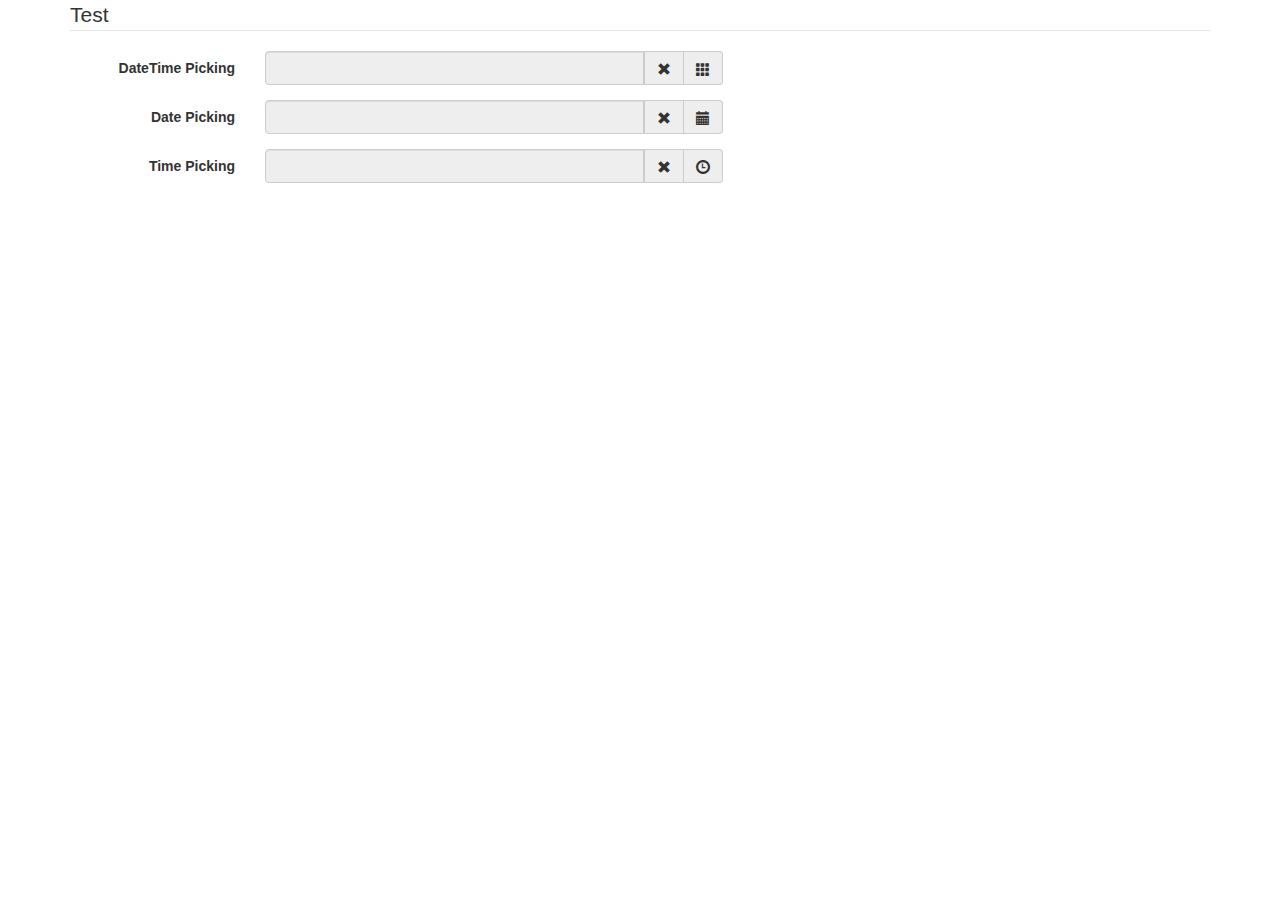
<file: static/libs/bootstrap-datetimepicker-master/sample in bootstrap v3/index.html>
<!DOCTYPE html>
<html>
<head>
    <title></title>
    <link href="./bootstrap/css/bootstrap.min.css" rel="stylesheet" media="screen">
    <link href="../css/bootstrap-datetimepicker.min.css" rel="stylesheet" media="screen">
</head>

<body>
<div class="container">
    <form action="" class="form-horizontal"  role="form">
        <fieldset>
            <legend>Test</legend>
            <div class="form-group">
                <label for="dtp_input1" class="col-md-2 control-label">DateTime Picking</label>
                <div class="input-group date form_datetime col-md-5" data-date="1979-09-16T05:25:07Z" data-date-format="dd MM yyyy - HH:ii p" data-link-field="dtp_input1">
                    <input class="form-control" size="16" type="text" value="" readonly>
                    <span class="input-group-addon"><span class="glyphicon glyphicon-remove"></span></span>
					<span class="input-group-addon"><span class="glyphicon glyphicon-th"></span></span>
                </div>
				<input type="hidden" id="dtp_input1" value="" /><br/>
            </div>
			<div class="form-group">
                <label for="dtp_input2" class="col-md-2 control-label">Date Picking</label>
                <div class="input-group date form_date col-md-5" data-date="" data-date-format="dd MM yyyy" data-link-field="dtp_input2" data-link-format="yyyy-mm-dd">
                    <input class="form-control" size="16" type="text" value="" readonly>
                    <span class="input-group-addon"><span class="glyphicon glyphicon-remove"></span></span>
					<span class="input-group-addon"><span class="glyphicon glyphicon-calendar"></span></span>
                </div>
				<input type="hidden" id="dtp_input2" value="" /><br/>
            </div>
			<div class="form-group">
                <label for="dtp_input3" class="col-md-2 control-label">Time Picking</label>
                <div class="input-group date form_time col-md-5" data-date="" data-date-format="hh:ii" data-link-field="dtp_input3" data-link-format="hh:ii">
                    <input class="form-control" size="16" type="text" value="" readonly>
                    <span class="input-group-addon"><span class="glyphicon glyphicon-remove"></span></span>
					<span class="input-group-addon"><span class="glyphicon glyphicon-time"></span></span>
                </div>
				<input type="hidden" id="dtp_input3" value="" /><br/>
            </div>
        </fieldset>
    </form>
</div>

<script type="text/javascript" src="./jquery/jquery-1.8.3.min.js" charset="UTF-8"></script>
<script type="text/javascript" src="./bootstrap/js/bootstrap.min.js"></script>
<script type="text/javascript" src="../js/bootstrap-datetimepicker.js" charset="UTF-8"></script>
<script type="text/javascript" src="../js/locales/bootstrap-datetimepicker.fr.js" charset="UTF-8"></script>
<script type="text/javascript">
    $('.form_datetime').datetimepicker({
        //language:  'fr',
        weekStart: 1,
        todayBtn:  1,
		autoclose: 1,
		todayHighlight: 1,
		startView: 2,
		forceParse: 0,
        showMeridian: 1
    });
	$('.form_date').datetimepicker({
        language:  'fr',
        weekStart: 1,
        todayBtn:  1,
		autoclose: 1,
		todayHighlight: 1,
		startView: 2,
		minView: 2,
		forceParse: 0
    });
	$('.form_time').datetimepicker({
        language:  'fr',
        weekStart: 1,
        todayBtn:  1,
		autoclose: 1,
		todayHighlight: 1,
		startView: 1,
		minView: 0,
		maxView: 1,
		forceParse: 0
    });
</script>

</body>
</html>
</file>
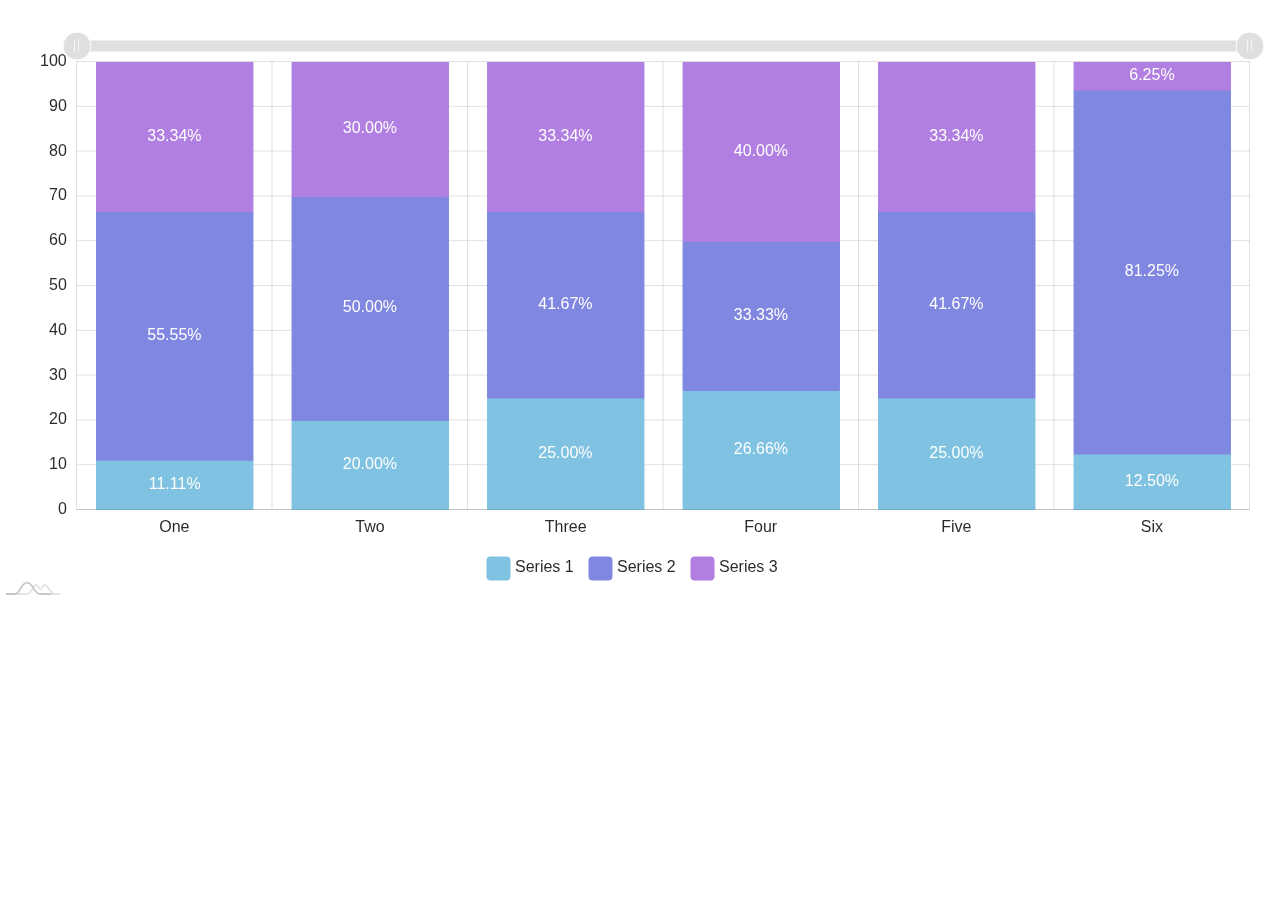
<file: static/components/AmCharts/amcharts4/examples/javascript/100%-stacked-column-chart/index.html>
<!DOCTYPE html>
<html>
  <head>
    <meta charset="UTF-8" />
    <title>amCharts V4 Example - 100%-stacked-column-chart</title>
    <link rel="stylesheet" href="index.css" />
  </head>
  <body>
    <div id="chartdiv"></div>
    <script src="../../../core.js"></script>
    <script src="../../../charts.js"></script>
    <script src="../../../themes/animated.js"></script>
    <script src="index.js"></script>
  </body>
</html>
</file>
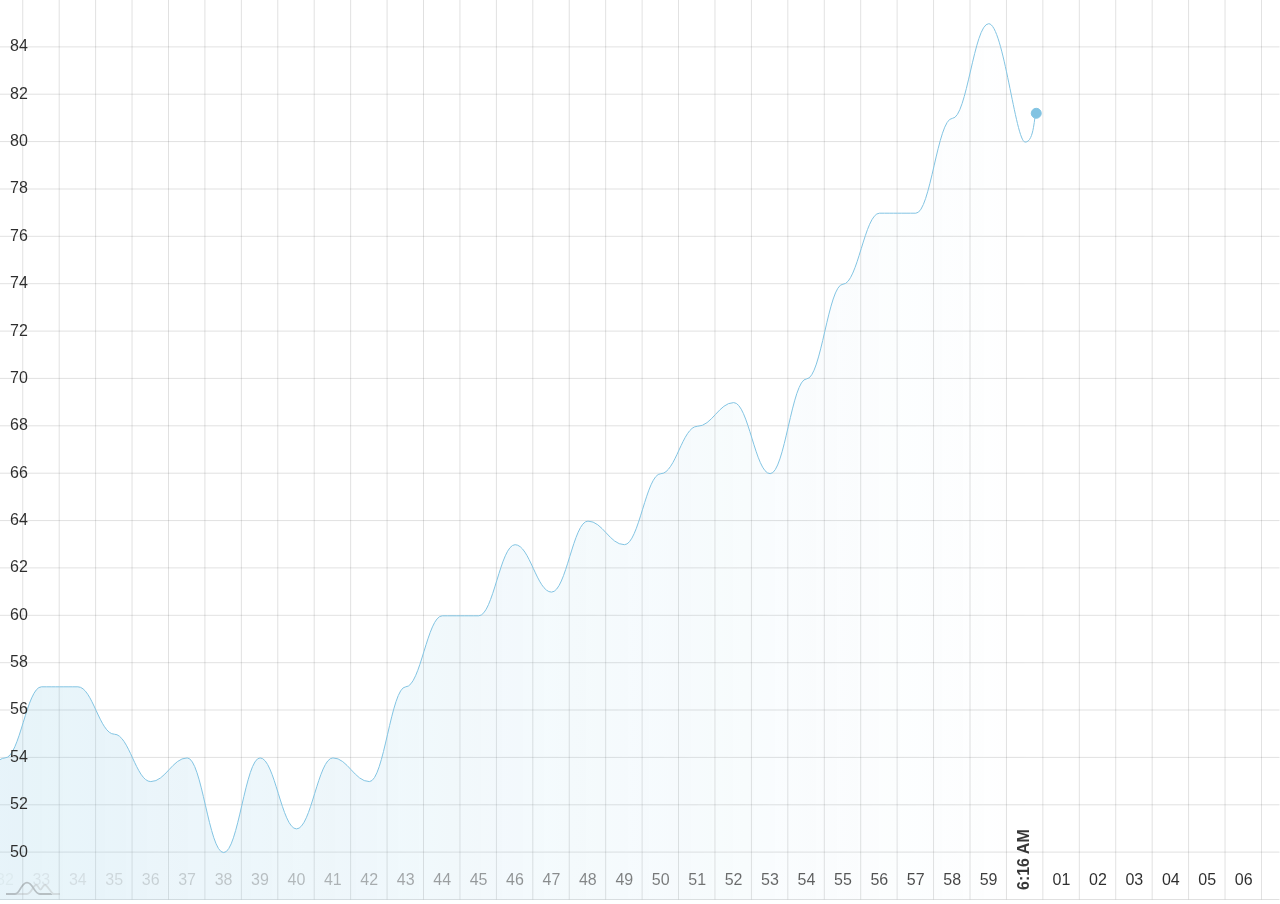
<file: static/components/AmCharts/amcharts4/examples/javascript/adding-live-data/index.html>
<!DOCTYPE html>
<html>
  <head>
    <meta charset="UTF-8" />
    <title>amCharts V4 Example - adding-live-data</title>
    <link rel="stylesheet" href="index.css" />
  </head>
  <body>
    <div id="chartdiv"></div>
    <script src="../../../core.js"></script>
    <script src="../../../charts.js"></script>
    <script src="../../../themes/animated.js"></script>
    <script src="../../../themes/dark.js"></script>
    <script src="index.js"></script>
  </body>
</html>
</file>
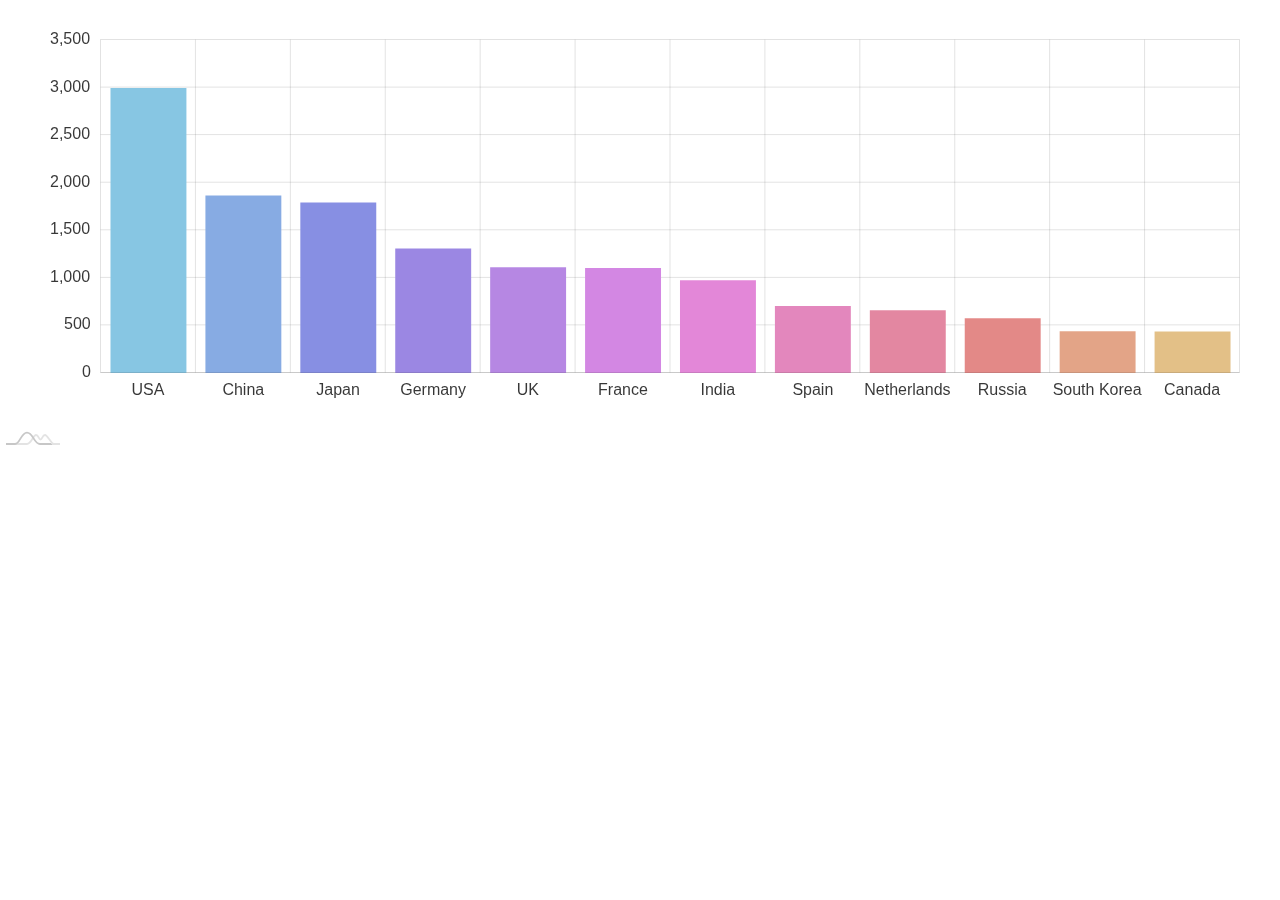
<file: static/components/AmCharts/amcharts4/examples/javascript/amcharts3/index.html>
<!DOCTYPE html>
<html>
  <head>
    <meta charset="UTF-8" />
    <title>amCharts V4 Example - amcharts3</title>
    <link rel="stylesheet" href="index.css" />
    <link rel="stylesheet" href="https://www.amcharts.com/lib/3/plugins/export/export.css" type="text/css" media="all" />
    <script src="https://www.amcharts.com/lib/3/amcharts.js"></script>
    <script src="https://www.amcharts.com/lib/3/serial.js"></script>
    <script src="https://www.amcharts.com/lib/3/plugins/export/export.min.js"></script>
    <script src="https://www.amcharts.com/lib/3/themes/light.js"></script>
  </head>
  <body>
    <div id="chartdiv"></div>
    <div id="chartdiv2"></div>
    <script src="v3.js"></script>
    <script src="../../../core.js"></script>
    <script src="../../../charts.js"></script>
    <script src="../../../themes/animated.js"></script>
    <script src="index.js"></script>
  </body>
</html>
</file>
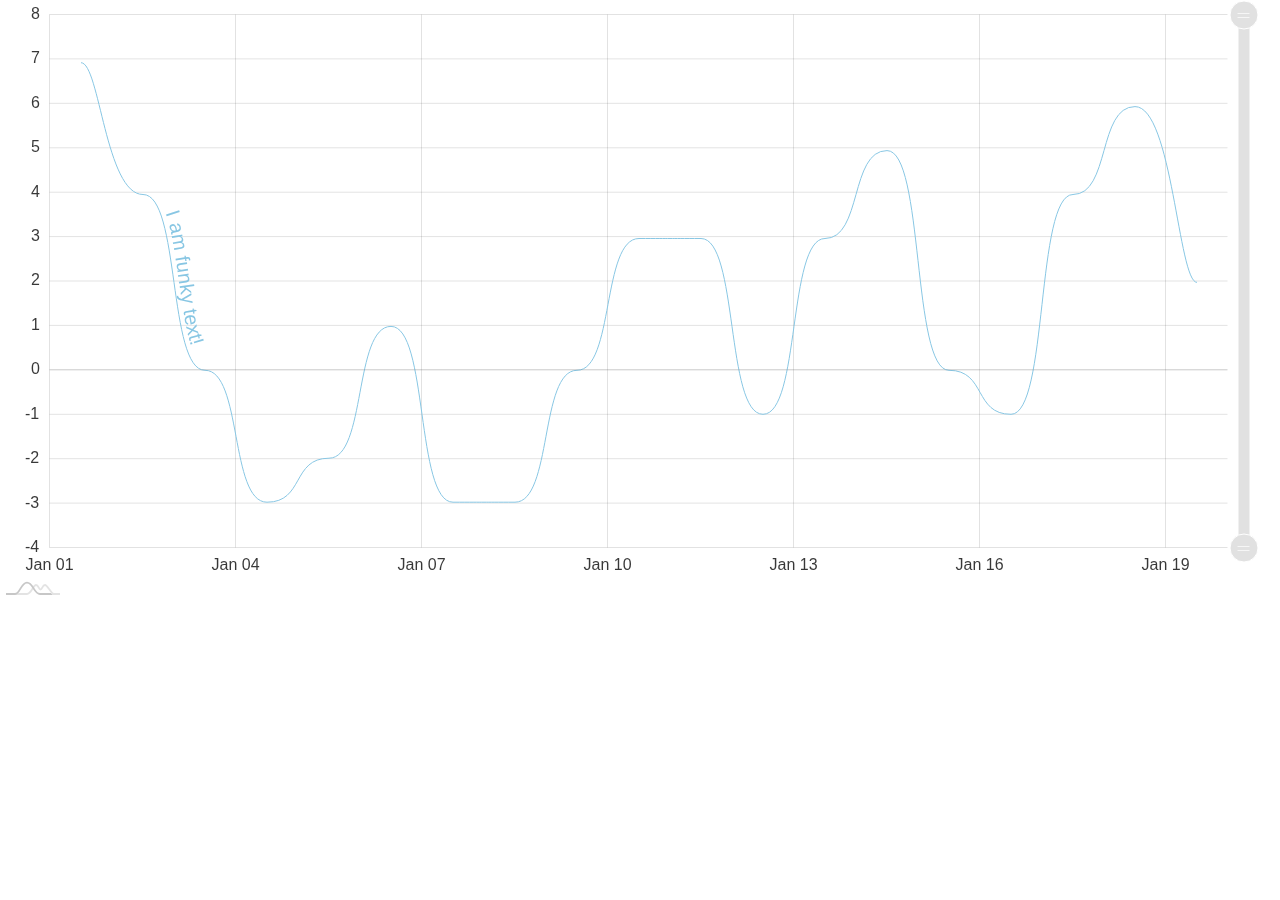
<file: static/components/AmCharts/amcharts4/examples/javascript/animating-along-the-line-series/index.html>
<!DOCTYPE html>
<html>
  <head>
    <meta charset="UTF-8" />
    <title>amCharts V4 Example - animating-along-the-line-series</title>
    <link rel="stylesheet" href="index.css" />
  </head>
  <body>
    <div id="chartdiv"></div>
    <script src="../../../core.js"></script>
    <script src="../../../charts.js"></script>
    <script src="../../../themes/animated.js"></script>
    <script src="index.js"></script>
  </body>
</html>
</file>
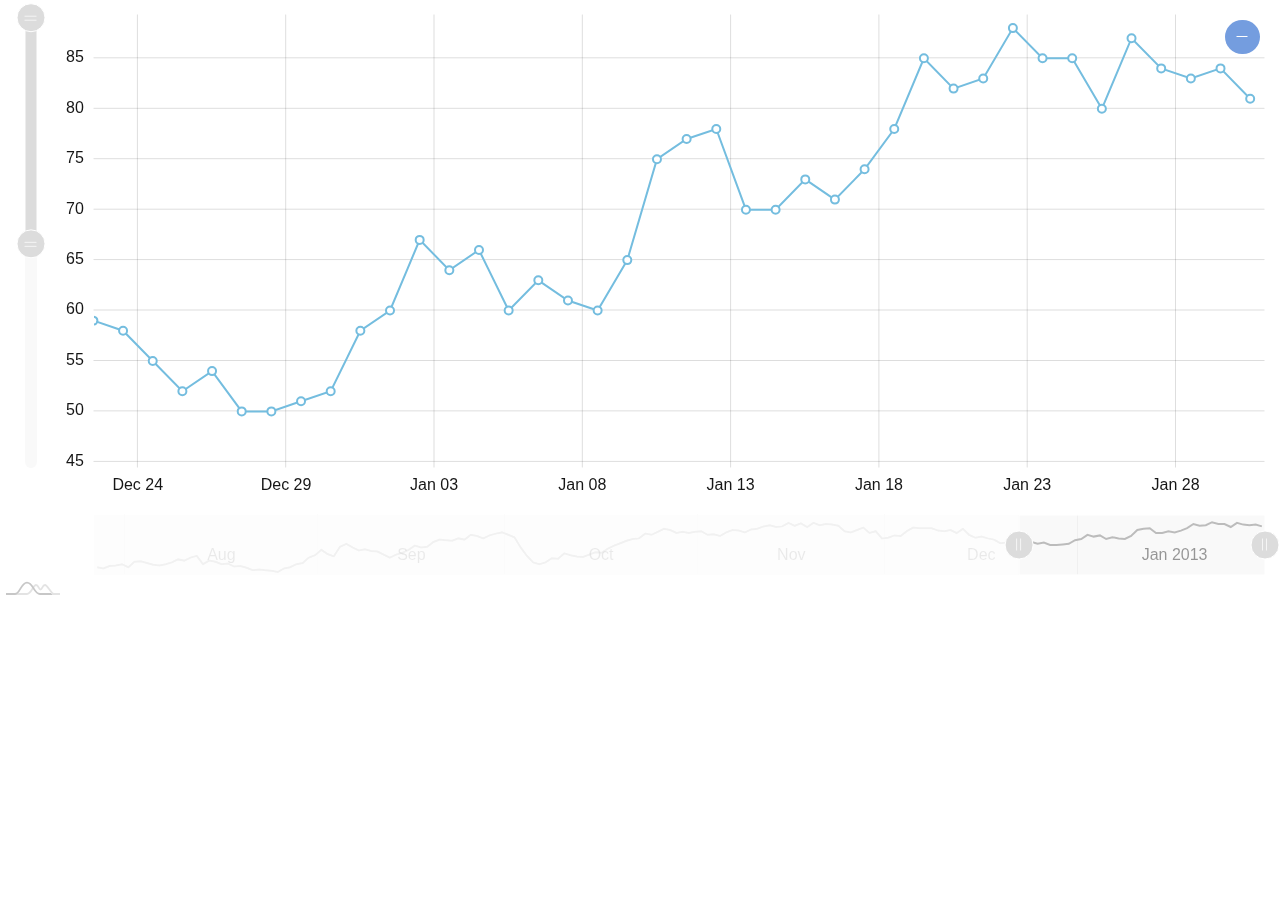
<file: static/components/AmCharts/amcharts4/examples/javascript/base/index.html>
<!DOCTYPE html>
<html>
  <head>
    <meta charset="UTF-8" />
    <title>amCharts V4 Example - base</title>
    <link rel="stylesheet" href="index.css" />
  </head>
  <body>
    <div id="chartdiv"></div>
    <script src="../../../core.js"></script>
    <script src="../../../charts.js"></script>
    <script src="../../../themes/animated.js"></script>
    <script src="index.js"></script>
  </body>
</html>
</file>
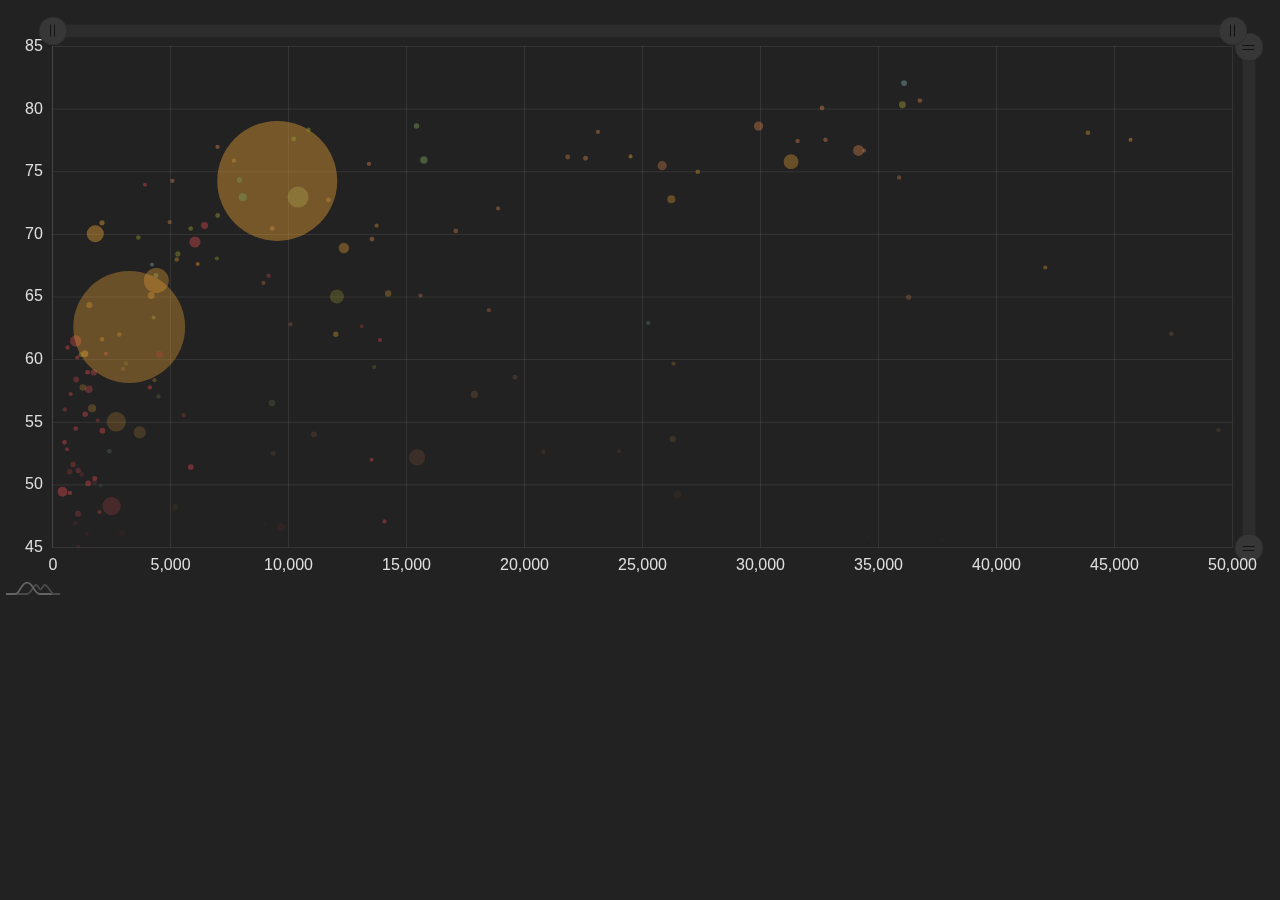
<file: static/components/AmCharts/amcharts4/examples/javascript/bubble-chart/index.html>
<!DOCTYPE html>
<html>
  <head>
    <meta charset="UTF-8" />
    <title>amCharts V4 Example - bubble-chart</title>
    <link rel="stylesheet" href="index.css" />
  </head>
  <body>
    <div id="chartdiv"></div>
    <script src="../../../core.js"></script>
    <script src="../../../charts.js"></script>
    <script src="../../../themes/animated.js"></script>
    <script src="../../../themes/dark.js"></script>
    <script src="index.js"></script>
  </body>
</html>
</file>
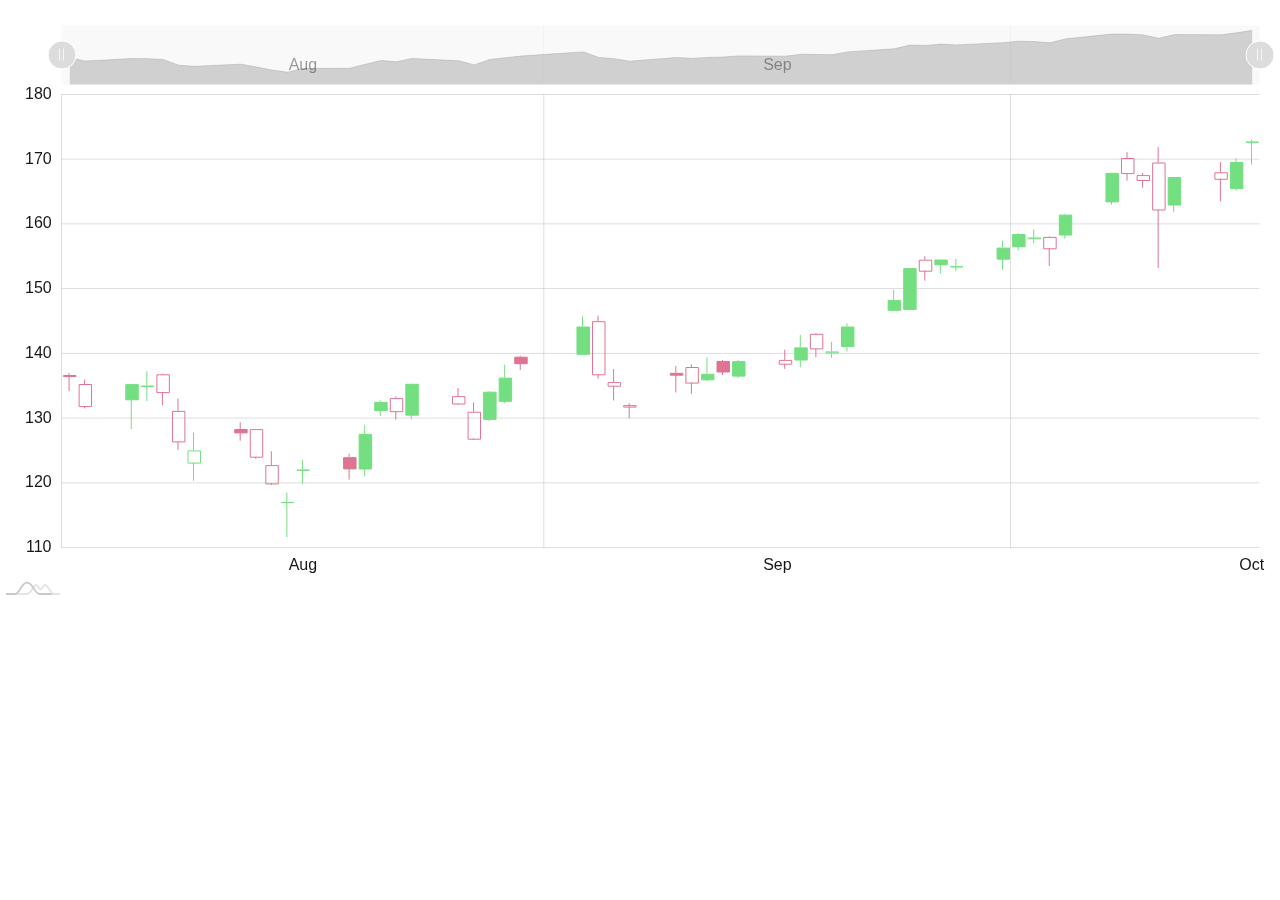
<file: static/components/AmCharts/amcharts4/examples/javascript/candlestick-chart/index.html>
<!DOCTYPE html>
<html>
  <head>
    <meta charset="UTF-8" />
    <title>amCharts V4 Example - candlestick-chart</title>
    <link rel="stylesheet" href="index.css" />
  </head>
  <body>
    <div id="chartdiv"></div>
    <script src="../../../core.js"></script>
    <script src="../../../charts.js"></script>
    <script src="../../../themes/animated.js"></script>
    <script src="index.js"></script>
  </body>
</html>
</file>
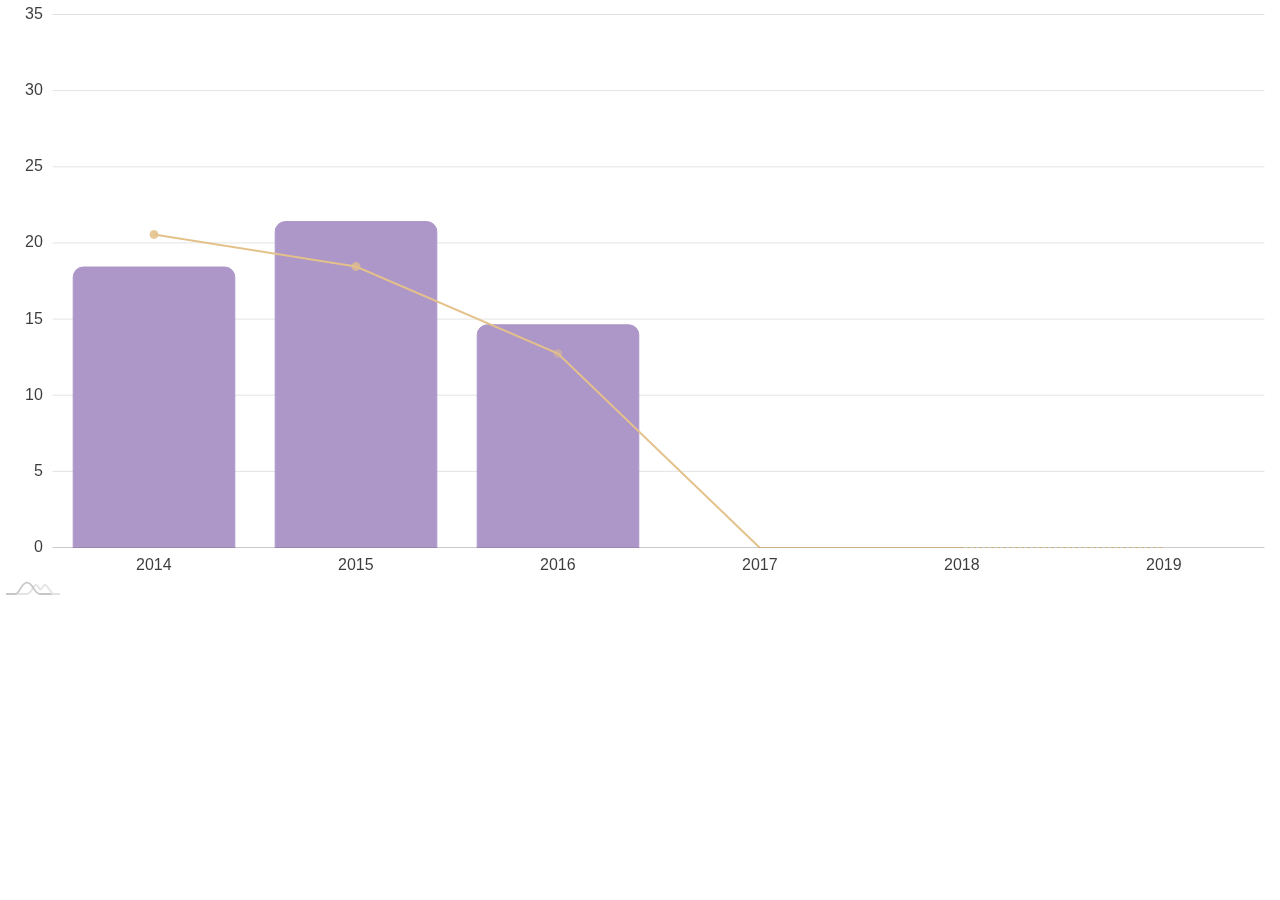
<file: static/components/AmCharts/amcharts4/examples/javascript/changing-series-apppearance/index.html>
<!DOCTYPE html>
<html>
  <head>
    <meta charset="UTF-8" />
    <title>amCharts V4 Example - changing-series-apppearance</title>
    <link rel="stylesheet" href="index.css" />
  </head>
  <body>
    <div id="chartdiv"></div>
    <script src="../../../core.js"></script>
    <script src="../../../charts.js"></script>
    <script src="../../../themes/animated.js"></script>
    <script src="index.js"></script>
  </body>
</html>
</file>
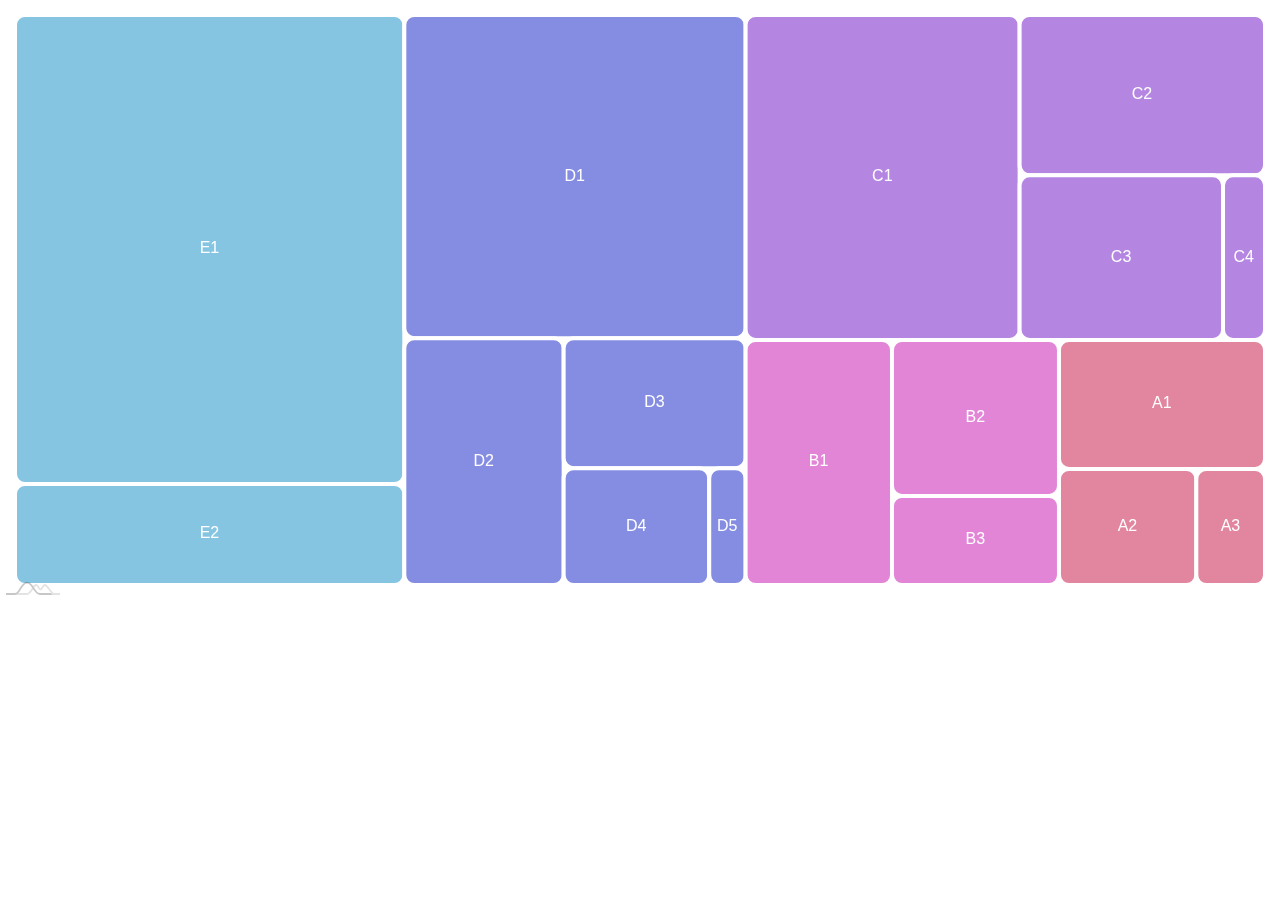
<file: static/components/AmCharts/amcharts4/examples/javascript/changing-tree-map-data/index.html>
<!DOCTYPE html>
<html>
  <head>
    <meta charset="UTF-8" />
    <title>amCharts V4 Example - changing-tree-map-data</title>
    <link rel="stylesheet" href="index.css" />
  </head>
  <body>
    <div id="chartdiv"></div>
    <script src="../../../core.js"></script>
    <script src="../../../charts.js"></script>
    <script src="../../../themes/animated.js"></script>
    <script src="index.js"></script>
  </body>
</html>
</file>
<file: static/docxjs/jszip/960.css>
.container_12,.container_16{margin-left:auto;margin-right:auto;width:960px}.grid_1,.grid_2,.grid_3,.grid_4,.grid_5,.grid_6,.grid_7,.grid_8,.grid_9,.grid_10,.grid_11,.grid_12,.grid_13,.grid_14,.grid_15,.grid_16{display:inline;float:left;margin-left:10px;margin-right:10px}.container_12 .grid_3,.container_16 .grid_4{width:220px}.container_12 .grid_6,.container_16 .grid_8{width:460px}.container_12 .grid_9,.container_16 .grid_12{width:700px}.container_12 .grid_12,.container_16 .grid_16{width:940px}.alpha{margin-left:0}.omega{margin-right:0}.container_12 .grid_1{width:60px}.container_12 .grid_2{width:140px}.container_12 .grid_4{width:300px}.container_12 .grid_5{width:380px}.container_12 .grid_7{width:540px}.container_12 .grid_8{width:620px}.container_12 .grid_10{width:780px}.container_12 .grid_11{width:860px}.container_16 .grid_1{width:40px}.container_16 .grid_2{width:100px}.container_16 .grid_3{width:160px}.container_16 .grid_5{width:280px}.container_16 .grid_6{width:340px}.container_16 .grid_7{width:400px}.container_16 .grid_9{width:520px}.container_16 .grid_10{width:580px}.container_16 .grid_11{width:640px}.container_16 .grid_13{width:760px}.container_16 .grid_14{width:820px}.container_16 .grid_15{width:880px}.container_12 .prefix_3,.container_16 .prefix_4{padding-left:240px}.container_12 .prefix_6,.container_16 .prefix_8{padding-left:480px}.container_12 .prefix_9,.container_16 .prefix_12{padding-left:720px}.container_12 .prefix_1{padding-left:80px}.container_12 .prefix_2{padding-left:160px}.container_12 .prefix_4{padding-left:320px}.container_12 .prefix_5{padding-left:400px}.container_12 .prefix_7{padding-left:560px}.container_12 .prefix_8{padding-left:640px}.container_12 .prefix_10{padding-left:800px}.container_12 .prefix_11{padding-left:880px}.container_16 .prefix_1{padding-left:60px}.container_16 .prefix_2{padding-left:120px}.container_16 .prefix_3{padding-left:180px}.container_16 .prefix_5{padding-left:300px}.container_16 .prefix_6{padding-left:360px}.container_16 .prefix_7{padding-left:420px}.container_16 .prefix_9{padding-left:540px}.container_16 .prefix_10{padding-left:600px}.container_16 .prefix_11{padding-left:660px}.container_16 .prefix_13{padding-left:780px}.container_16 .prefix_14{padding-left:840px}.container_16 .prefix_15{padding-left:900px}.container_12 .suffix_3,.container_16 .suffix_4{padding-right:240px}.container_12 .suffix_6,.container_16 .suffix_8{padding-right:480px}.container_12 .suffix_9,.container_16 .suffix_12{padding-right:720px}.container_12 .suffix_1{padding-right:80px}.container_12 .suffix_2{padding-right:160px}.container_12 .suffix_4{padding-right:320px}.container_12 .suffix_5{padding-right:400px}.container_12 .suffix_7{padding-right:560px}.container_12 .suffix_8{padding-right:640px}.container_12 .suffix_10{padding-right:800px}.container_12 .suffix_11{padding-right:880px}.container_16 .suffix_1{padding-right:60px}.container_16 .suffix_2{padding-right:120px}.container_16 .suffix_3{padding-right:180px}.container_16 .suffix_5{padding-right:300px}.container_16 .suffix_6{padding-right:360px}.container_16 .suffix_7{padding-right:420px}.container_16 .suffix_9{padding-right:540px}.container_16 .suffix_10{padding-right:600px}.container_16 .suffix_11{padding-right:660px}.container_16 .suffix_13{padding-right:780px}.container_16 .suffix_14{padding-right:840px}.container_16 .suffix_15{padding-right:900px}.clear{clear:both;display:block;overflow:hidden;visibility:hidden;width:0;height:0}.clearfix:after{clear:both;content:'.';display:block;visibility:hidden;height:0}.clearfix{display:inline-block}* html .clearfix{height:1%}.clearfix{display:block}
</file>
<file: static/components/AmCharts/amcharts4/examples/javascript/100%-stacked-column-chart/index.css>
body {
  font-family: -apple-system, BlinkMacSystemFont, "Segoe UI", Roboto, Helvetica, Arial, sans-serif, "Apple Color Emoji", "Segoe UI Emoji", "Segoe UI Symbol";
  background-color: #ffffff;
  overflow: hidden;
  margin: 0;
}

#chartdiv {
  width: 100%;
  max-height: 600px;
  height: 100vh;
}
</file>
<file: static/components/AmCharts/amcharts4/examples/javascript/adding-live-data/index.css>
body {
  font-family: -apple-system, BlinkMacSystemFont, "Segoe UI", Roboto, Helvetica, Arial, sans-serif, "Apple Color Emoji", "Segoe UI Emoji", "Segoe UI Symbol";
  background-color: #ffffff;
  overflow: hidden;
  margin: 0;
}

#chartdiv {
  width: 100%;
  height: 100vh;
}
</file>
<file: static/components/AmCharts/amcharts4/examples/javascript/amcharts3/index.css>
body {
  font-family: -apple-system, BlinkMacSystemFont, "Segoe UI", Roboto, Helvetica, Arial, sans-serif, "Apple Color Emoji", "Segoe UI Emoji", "Segoe UI Symbol";
  background-color: #ffffff;
  overflow: hidden;
  margin: 0;
}

#chartdiv {
  width: 100%;
  height: 50vh;
}

#chartdiv2 {
  width: 100%;
  height: 50vh;
}
</file>
<file: static/components/AmCharts/amcharts4/examples/javascript/animating-along-the-line-series/index.css>
body {
  font-family: -apple-system, BlinkMacSystemFont, "Segoe UI", Roboto, Helvetica, Arial, sans-serif, "Apple Color Emoji", "Segoe UI Emoji", "Segoe UI Symbol";
  background-color: #ffffff;
  overflow: hidden;
  margin: 0;
}

#chartdiv {
  width: 100%;
  max-height: 600px;
  height: 100vh;
}
</file>
<file: static/components/AmCharts/amcharts4/examples/javascript/base/index.css>
body {
  font-family: -apple-system, BlinkMacSystemFont, "Segoe UI", Roboto, Helvetica, Arial, sans-serif, "Apple Color Emoji", "Segoe UI Emoji", "Segoe UI Symbol";
  background-color: #ffffff;
  overflow: hidden;
  margin: 0;
}

#chartdiv {
  width: 100%;
  max-height: 600px;
  height: 100vh;
}
</file>
<file: static/components/AmCharts/amcharts4/examples/javascript/bubble-chart/index.css>
body {
  font-family: -apple-system, BlinkMacSystemFont, "Segoe UI", Roboto, Helvetica, Arial, sans-serif, "Apple Color Emoji", "Segoe UI Emoji", "Segoe UI Symbol";
  background-color: #222222;
  overflow: hidden;
  margin: 0;
}

#chartdiv {
  width: 100%;
  max-height: 600px;
  height: 100vh;
}
</file>
<file: static/components/AmCharts/amcharts4/examples/javascript/candlestick-chart/index.css>
body {
  font-family: -apple-system, BlinkMacSystemFont, "Segoe UI", Roboto, Helvetica, Arial, sans-serif, "Apple Color Emoji", "Segoe UI Emoji", "Segoe UI Symbol";
  background-color: #ffffff;
  overflow: hidden;
  margin: 0;
}

#chartdiv {
  width: 100%;
  max-height: 600px;
  height: 100vh;
}
</file>
<file: static/components/AmCharts/amcharts4/examples/javascript/changing-series-apppearance/index.css>
body {
  font-family: -apple-system, BlinkMacSystemFont, "Segoe UI", Roboto, Helvetica, Arial, sans-serif, "Apple Color Emoji", "Segoe UI Emoji", "Segoe UI Symbol";
  background-color: #ffffff;
  overflow: hidden;
  margin: 0;
}

#chartdiv {
  width: 100%;
  max-height: 600px;
  height: 100vh;
}
</file>
<file: static/components/AmCharts/amcharts4/examples/javascript/changing-tree-map-data/index.css>
body {
  font-family: -apple-system, BlinkMacSystemFont, "Segoe UI", Roboto, Helvetica, Arial, sans-serif, "Apple Color Emoji", "Segoe UI Emoji", "Segoe UI Symbol";
  background-color: #ffffff;
  overflow: hidden;
  margin: 0;
}

#chartdiv {
  width: 100%;
  max-height: 600px;
  height: 100vh;
}
</file>
<file: static/docxjs/jszip/test/qunit-1.11.0.css>
/**
 * QUnit v1.11.0 - A JavaScript Unit Testing Framework
 *
 * http://qunitjs.com
 *
 * Copyright 2012 jQuery Foundation and other contributors
 * Released under the MIT license.
 * http://jquery.org/license
 */

/** Font Family and Sizes */

#qunit-tests, #qunit-header, #qunit-banner, #qunit-testrunner-toolbar, #qunit-userAgent, #qunit-testresult {
	font-family: "Helvetica Neue Light", "HelveticaNeue-Light", "Helvetica Neue", Calibri, Helvetica, Arial, sans-serif;
}

#qunit-testrunner-toolbar, #qunit-userAgent, #qunit-testresult, #qunit-tests li { font-size: small; }
#qunit-tests { font-size: smaller; }


/** Resets */

#qunit-tests, #qunit-header, #qunit-banner, #qunit-userAgent, #qunit-testresult, #qunit-modulefilter {
	margin: 0;
	padding: 0;
}


/** Header */

#qunit-header {
	padding: 0.5em 0 0.5em 1em;

	color: #8699a4;
	background-color: #0d3349;

	font-size: 1.5em;
	line-height: 1em;
	font-weight: normal;

	border-radius: 5px 5px 0 0;
	-moz-border-radius: 5px 5px 0 0;
	-webkit-border-top-right-radius: 5px;
	-webkit-border-top-left-radius: 5px;
}

#qunit-header a {
	text-decoration: none;
	color: #c2ccd1;
}

#qunit-header a:hover,
#qunit-header a:focus {
	color: #fff;
}

#qunit-testrunner-toolbar label {
	display: inline-block;
	padding: 0 .5em 0 .1em;
}

#qunit-banner {
	height: 5px;
}

#qunit-testrunner-toolbar {
	padding: 0.5em 0 0.5em 2em;
	color: #5E740B;
	background-color: #eee;
	overflow: hidden;
}

#qunit-userAgent {
	padding: 0.5em 0 0.5em 2.5em;
	background-color: #2b81af;
	color: #fff;
	text-shadow: rgba(0, 0, 0, 0.5) 2px 2px 1px;
}

#qunit-modulefilter-container {
	float: right;
}

/** Tests: Pass/Fail */

#qunit-tests {
	list-style-position: inside;
}

#qunit-tests li {
	padding: 0.4em 0.5em 0.4em 2.5em;
	border-bottom: 1px solid #fff;
	list-style-position: inside;
}

#qunit-tests.hidepass li.pass, #qunit-tests.hidepass li.running  {
	display: none;
}

#qunit-tests li strong {
	cursor: pointer;
}

#qunit-tests li a {
	padding: 0.5em;
	color: #c2ccd1;
	text-decoration: none;
}
#qunit-tests li a:hover,
#qunit-tests li a:focus {
	color: #000;
}

#qunit-tests li .runtime {
	float: right;
	font-size: smaller;
}

.qunit-assert-list {
	margin-top: 0.5em;
	padding: 0.5em;

	background-color: #fff;

	border-radius: 5px;
	-moz-border-radius: 5px;
	-webkit-border-radius: 5px;
}

.qunit-collapsed {
	display: none;
}

#qunit-tests table {
	border-collapse: collapse;
	margin-top: .2em;
}

#qunit-tests th {
	text-align: right;
	vertical-align: top;
	padding: 0 .5em 0 0;
}

#qunit-tests td {
	vertical-align: top;
}

#qunit-tests pre {
	margin: 0;
	white-space: pre-wrap;
	word-wrap: break-word;
}

#qunit-tests del {
	background-color: #e0f2be;
	color: #374e0c;
	text-decoration: none;
}

#qunit-tests ins {
	background-color: #ffcaca;
	color: #500;
	text-decoration: none;
}

/*** Test Counts */

#qunit-tests b.counts                       { color: black; }
#qunit-tests b.passed                       { color: #5E740B; }
#qunit-tests b.failed                       { color: #710909; }

#qunit-tests li li {
	padding: 5px;
	background-color: #fff;
	border-bottom: none;
	list-style-position: inside;
}

/*** Passing Styles */

#qunit-tests li li.pass {
	color: #3c510c;
	background-color: #fff;
	border-left: 10px solid #C6E746;
}

#qunit-tests .pass                          { color: #528CE0; background-color: #D2E0E6; }
#qunit-tests .pass .test-name               { color: #366097; }

#qunit-tests .pass .test-actual,
#qunit-tests .pass .test-expected           { color: #999999; }

#qunit-banner.qunit-pass                    { background-color: #C6E746; }

/*** Failing Styles */

#qunit-tests li li.fail {
	color: #710909;
	background-color: #fff;
	border-left: 10px solid #EE5757;
	white-space: pre;
}

#qunit-tests > li:last-child {
	border-radius: 0 0 5px 5px;
	-moz-border-radius: 0 0 5px 5px;
	-webkit-border-bottom-right-radius: 5px;
	-webkit-border-bottom-left-radius: 5px;
}

#qunit-tests .fail                          { color: #000000; background-color: #EE5757; }
#qunit-tests .fail .test-name,
#qunit-tests .fail .module-name             { color: #000000; }

#qunit-tests .fail .test-actual             { color: #EE5757; }
#qunit-tests .fail .test-expected           { color: green;   }

#qunit-banner.qunit-fail                    { background-color: #EE5757; }


/** Result */

#qunit-testresult {
	padding: 0.5em 0.5em 0.5em 2.5em;

	color: #2b81af;
	background-color: #D2E0E6;

	border-bottom: 1px solid white;
}
#qunit-testresult .module-name {
	font-weight: bold;
}

/** Fixture */

#qunit-fixture {
	position: absolute;
	top: -10000px;
	left: -10000px;
	width: 1000px;
	height: 1000px;
}
</file>
